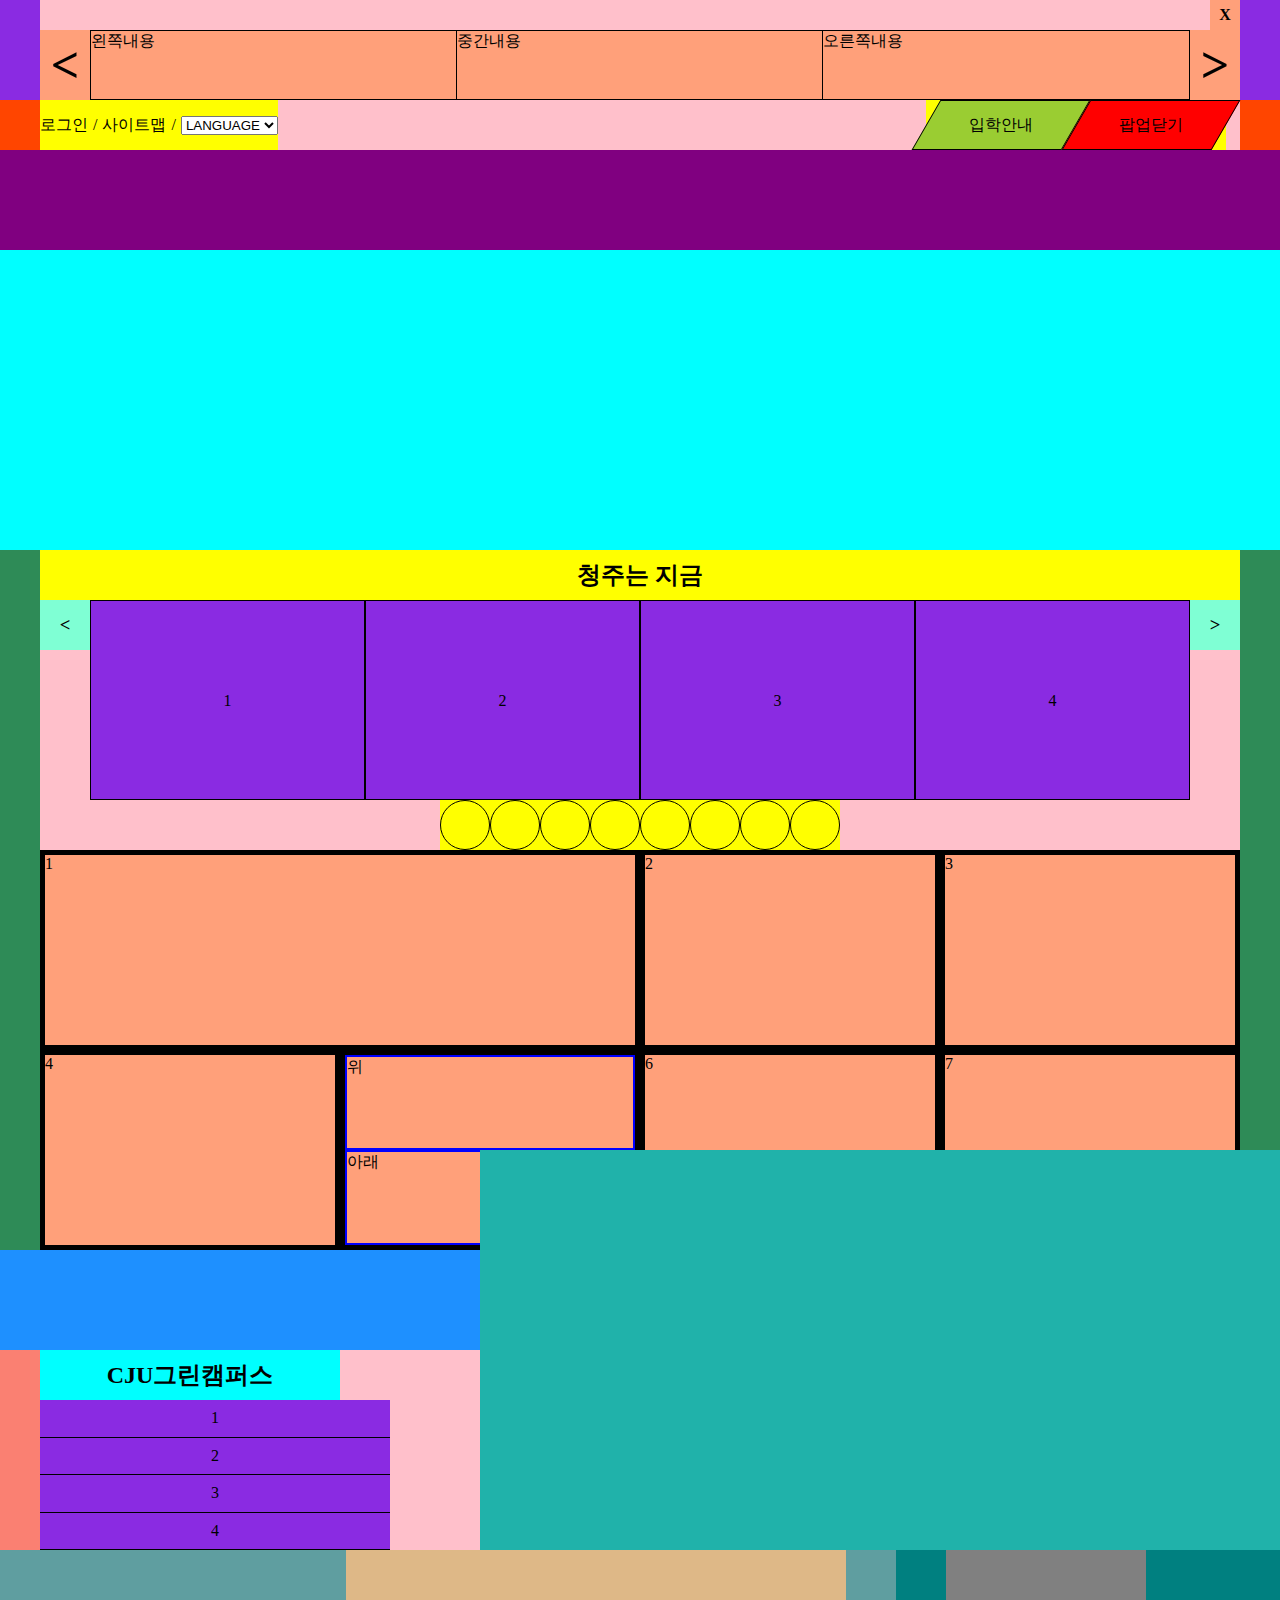
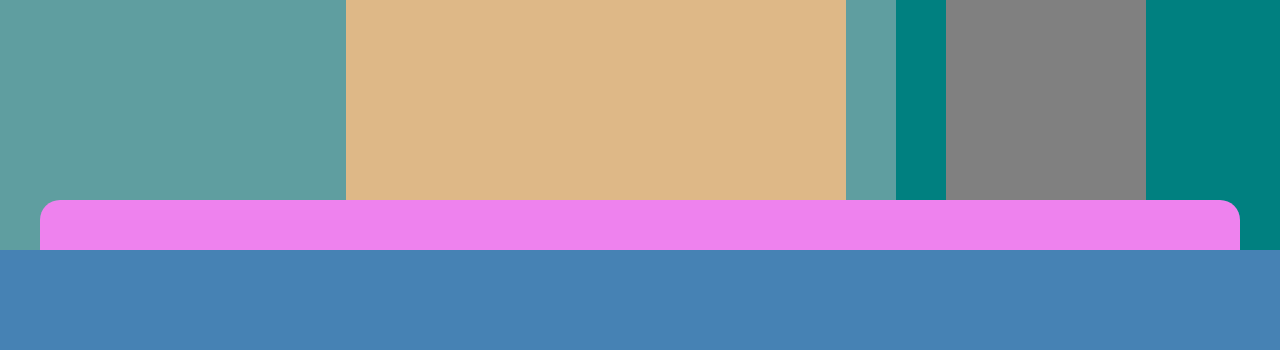
<file: 청주대/index.html>
<!DOCTYPE html>
<html lang="ko">
<head>
    <meta charset="UTF-8">
    <meta http-equiv="X-UA-Compatible" content="IE=edge">
    <meta name="viewport" content="width=device-width, initial-scale=1.0">
    <title>청주대</title>
    <link href="./reset.css" type="text/css" rel="stylesheet">
    <link href="./1200.css" type="text/css" rel="stylesheet">
    <link href="./m.css" type="text/css" rel="stylesheet">
</head>
<body>
    <!-- 팝업영역 -->
    <div id="pop_wrap">
        <div class="width_align">
            <!-- 보였다가 안보였다하는 메뉴버튼 -->
            <input type="checkbox" id="x_box_input">
            <label for="x_box_input" id="x_box_label">X</label>
            <!-- 보였다가 안보였다하는 내용영역 -->
            <div id="x_box_con">
                <!-- 이전버튼 -->
                <h1 class="arrow" id="left">&lt;</h1>
                <!-- 갤러리영역 -->
                <ul id="list_wrap">
                    <li>왼쪽내용</li>
                    <li>중간내용</li>
                    <li>오른쪽내용</li>
                </ul>
                <!-- 다음버튼 -->
                <h1 class="arrow" id="right">&gt;</h1>
            </div>
        </div>
    </div>
    <!-- 본문영역 -->
    <div id="wrap">
        <header>
            <div class="width_align"></div>
        </header>
        <section>
            <nav id="gnb">
                <div class="width_align">
                    <!-- 왼쪽 -->
                    <ul id="left_login">
                        <li>로그인</li>
                        <li>사이트맵</li>
                        <li>
                            <select>
                                <option>LANGUAGE</option>
                                <option>ENGLISH</option>
                                <option>CHINESE</option>
                            </select>
                        </li>
                    </ul>
                    <!-- 오른쪽 -->
                    <ul id="right_login">
                        <li class="skew_wrap">
                            <!-- 기울어진 도형 -->
                            <div class="skew_box" id="skew_box_1"></div>
                            <!-- 내부텍스트영역 -->
                            <div class="skew_text">
                                <a href="#">입학안내</a>
                            </div>
                        </li>
                        <li class="skew_wrap">
                            <!-- 기울어진 도형 -->
                            <div class="skew_box" id="skew_box_2"></div>
                            <!-- 내부텍스트영역 -->
                            <div class="skew_text">
                                <a href="#">팝업닫기</a>
                            </div>
                        </li>
                    </ul>
                </div>
            </nav>
            <article id="banner_wrap"></article>
            <article id="con_wrap_1">
                <div class="width_align">
                    <h2 id="con_1_title">청주는 지금</h2>
                    <!-- 이전버튼 -->
                    <h3 class="con_1_arrow">&lt;</h3>
                    <!-- 갤러리영역 -->
                    <div id="mask_wrap">
                        <ul id="img_wrap">
                            <li>1</li>
                            <li>2</li>
                            <li>3</li>
                            <li>4</li>
                            <li>5</li>
                            <li>6</li>
                            <li>7</li>
                            <li>8</li>
                        </ul>
                    </div>
                    <!-- 다음버튼 -->
                    <h3 class="con_1_arrow">&gt;</h3>
                    <!-- 갤러리 페이지네이션 -->
                    <ul id="but_wrap">
                        <li></li>
                        <li></li>
                        <li></li>
                        <li></li>
                        <li></li>
                        <li></li>
                        <li></li>
                        <li></li>
                    </ul>
                    <!-- 컨텐츠영역 -->
                    <ul id="bottom_con">
                        <li>1</li>
                        <li>2</li>
                        <li>3</li>
                        <li>4</li>
                        <li>
                            <div>위</div>
                            <div>아래</div>
                        </li>
                        <li>6</li>
                        <li>7</li>
                    </ul>
                </div>
            </article>
            <article id="con_wrap_2">
                <div class="width_align"></div>
            </article>
            <article id="con_wrap_3">
                <div class="width_align">
                    <h2>CJU그린캠퍼스</h2>
                    <ul id="con_3_list">
                        <li>1</li>
                        <li>2</li>
                        <li>3</li>
                        <li>4</li>
                    </ul>
                </div>
                <div id="con_3_right_box"></div>
            </article>
            <article id="con_wrap_4">
                <!-- 왼쪽 -->
                <div id="con_4_left_box">
                    <div id="con_4_in_left"></div>
                </div>
                <!-- 아래쪽 -->
                <div id="con_4_bottom_box"></div>
                <!-- 오른쪽 -->
                <div id="con_4_right_box">
                    <div id="con_4_in_right"></div>
                </div>
            </article>
        </section>
        <footer></footer>
    </div>
</body>
</html>
</file>
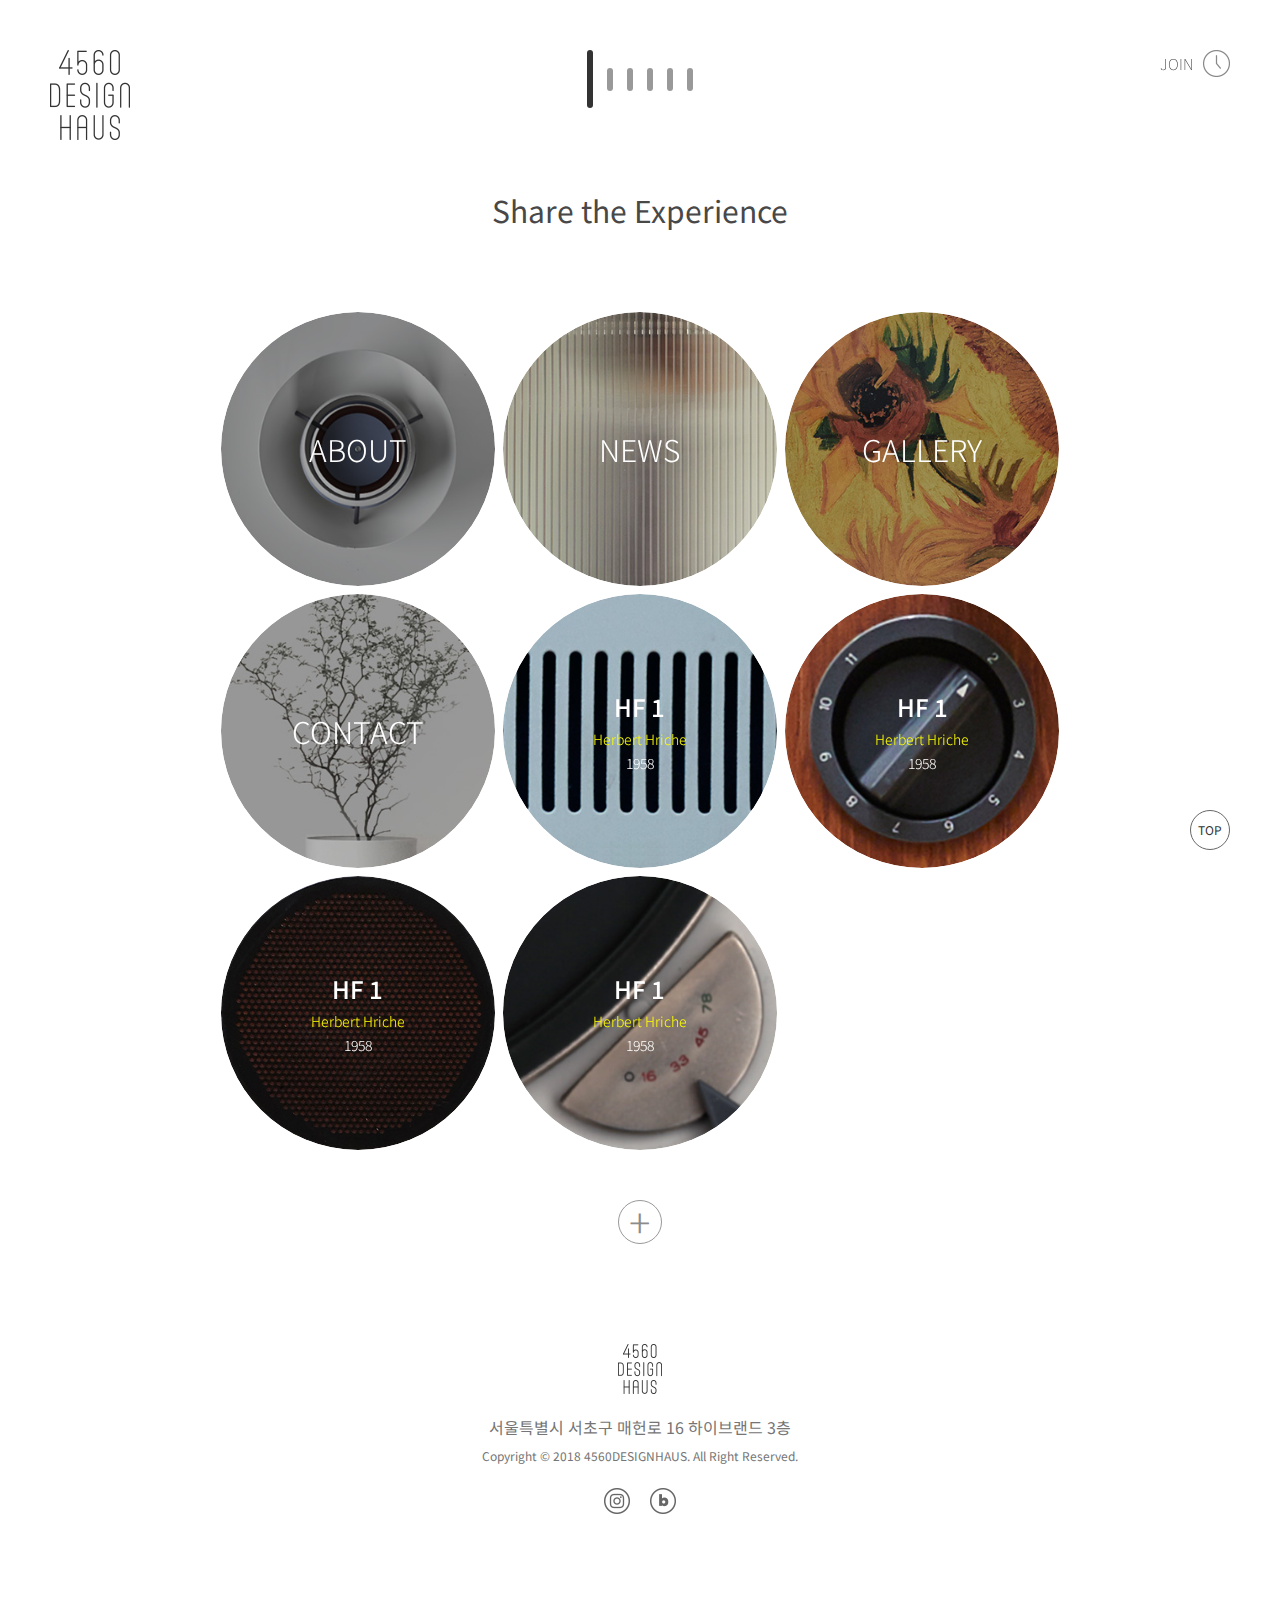
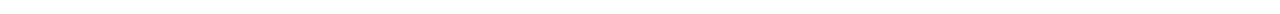
<file: 디자인하우스/디자인하우스/index.html>
<!DOCTYPE html>
<html lang="en">
<head>
    <meta charset="UTF-8">
    <meta http-equiv="X-UA-Compatible" content="IE=edge">
    <meta name="viewport" content="width=device-width, initial-scale=1.0">
    <title>4560designhaus</title>
    <!-- 웹폰트연결 -->
    <link rel="preconnect" href="https://fonts.googleapis.com">
    <link rel="preconnect" href="https://fonts.gstatic.com" crossorigin>
    <link href="https://fonts.googleapis.com/css2?family=Noto+Sans+KR:wght@100;300;400;500;700;900&display=swap" rel="stylesheet">
    <!-- pc~mobile까지의 외부css파일연결 -->
    <link href="./css/pc.css" type="text/css" rel="stylesheet">
    <link href="./css/laptop.css" type="text/css" rel="stylesheet">
    <link href="./css/laptop-size.css" type="text/css" rel="stylesheet">
    <link href="./css/tab.css" type="text/css" rel="stylesheet">
    <link href="./css/m.css" type="text/css" rel="stylesheet">
    <style>
        /* 초기화 */
        *{
            margin:0;
            padding:0;
        }
        ul,ol,li{
            list-style: none;
        }
        a{
            text-decoration: none;
            color:#333;
        }
        img{
            border: 0;
        }
        /* 공통영역 */
        html,body{
            font-family: 'Noto Sans KR', sans-serif;
        }
    </style>
</head>
<body>
    <!-- 고정영역 -->
    <h1 id="logo">
        <a href="#">
            <img src="./img/logo.png" alt="디자인하우스4560로고">
        </a>
    </h1>
    <h2 id="join_box">
        <a href="#">
            <span>JOIN</span><img src="./img/btn_top_reser.png" alt="이용안내 바로가기">
        </a>
    </h2>
    <!-- wrap영역 -->
    <div id="wrap">
        <!-- 메인메뉴영역 -->
        <ul id="gnb">
            <li></li>
            <li></li>
            <li></li>
            <li></li>
            <li></li>
            <li></li>
        </ul>
        <!-- 타이틀영역 -->
        <h3 id="main_title">
            Share the Experience
        </h3>
        <!-- 컨텐츠영역 -->
        <section id="con_wrap">
            <!-- 한 면만 있고 마우스 올리면
            180도 회전하는 원 4개 -->
            <div class="out_box">
                <div class="rotateBox">
                    <a href="#">
                        <img src="./img/thumb_about.jpg" alt="about">
                        <span>ABOUT</span>
                    </a>
                </div>
            </div>
            <div class="out_box">
                <div class="rotateBox">
                    <a href="#">
                        <img src="./img/thumb_news.jpg" alt="news">
                        <span>NEWS</span>
                    </a>
                </div>
            </div>
            <div class="out_box">
                <div class="rotateBox">
                    <a href="#">
                        <img src="./img/thumb_gallery.jpg" alt="gallery">
                        <span>GALLERY</span>
                    </a>
                </div>
            </div>
            <div class="out_box">
                <div class="rotateBox">
                    <a href="#">
                        <img src="./img/thumb_contact.jpg" alt="contact">
                        <span>CONTACT</span>
                    </a>
                </div>
            </div>
            <!-- 앞면과 뒷면이 있고 마우스 올리면
            180도 회전하는 원 4개 -->
            <div class="out_box f_b-box">
                <div class="b_box">
                    <a href="#">
                        <img src="./img/img01.jpg" alt="리스트">
                    </a>
                </div>
                <div class="f_box">
                    <a href="#">
                        <img src="./img/img01.jpg" alt="리스트">
                        <span>
                            <span class="title">HF 1</span>
                            <span class="artist">Herbert Hriche</span>
                            <span class="date">1958</span>
                        </span>
                    </a>
                </div>
            </div>
            <div class="out_box f_b-box">
                <div class="b_box">
                    <a href="#">
                        <img src="./img/img02.jpg" alt="리스트">
                    </a>
                </div>
                <div class="f_box">
                    <a href="#">
                        <img src="./img/img02.jpg" alt="리스트">
                        <span>
                            <span class="title">HF 1</span>
                            <span class="artist">Herbert Hriche</span>
                            <span class="date">1958</span>
                        </span>
                    </a>
                </div>
            </div>
            <div class="out_box f_b-box">
                <div class="b_box">
                    <a href="#">
                        <img src="./img/img03.jpg" alt="리스트">
                    </a>
                </div>
                <div class="f_box">
                    <a href="#">
                        <img src="./img/img03.jpg" alt="리스트">
                        <span>
                            <span class="title">HF 1</span>
                            <span class="artist">Herbert Hriche</span>
                            <span class="date">1958</span>
                        </span>
                    </a>
                </div>
            </div>
            <div class="out_box f_b-box">
                <div class="b_box">
                    <a href="#">
                        <img src="./img/img04.jpg" alt="리스트">
                    </a>
                </div>
                <div class="f_box">
                    <a href="#">
                        <img src="./img/img04.jpg" alt="리스트">
                        <span>
                            <span class="title">HF 1</span>
                            <span class="artist">Herbert Hriche</span>
                            <span class="date">1958</span>
                        </span>
                    </a>
                </div>
            </div>
            <!-- 더보기버튼 -->
            <button type="button" id="more">+</button>
        </section>
        <!-- 푸터영역 -->
        <footer>
            <!-- 하단로고영역 -->
            <h4 id="bottom_logo">
                <a href="#">
                    <img src="./img/f_logo.png" alt="하단 로고">
                </a>
            </h4>
            <!-- 회사주소와 저작권영역 -->
            <div id="copy_box">
                서울특별시 서초구 매헌로 16 하이브랜드 3층<br><small>Copyright &copy; 2018 4560DESIGNHAUS. All Right Reserved.</small>
            </div>
            <!-- sns영역 -->
            <ul id="sns_box">
                <li id="sns_l">
                    <a href="#">
                        <img src="./img/btn_sns_instargram.png" alt="인스타그램 바로가기">
                    </a>
                </li>
                <li id="sns_r">
                    <a href="#">
                        <img src="./img/btn_sns_naver.png" alt="네이버 블로그 바로가기">
                    </a>
                </li>
            </ul>
        </footer>
    </div>
    <!-- 고정영역 -->
    <a href="#" id="top_but">TOP</a>
</body>
</html>
</file>
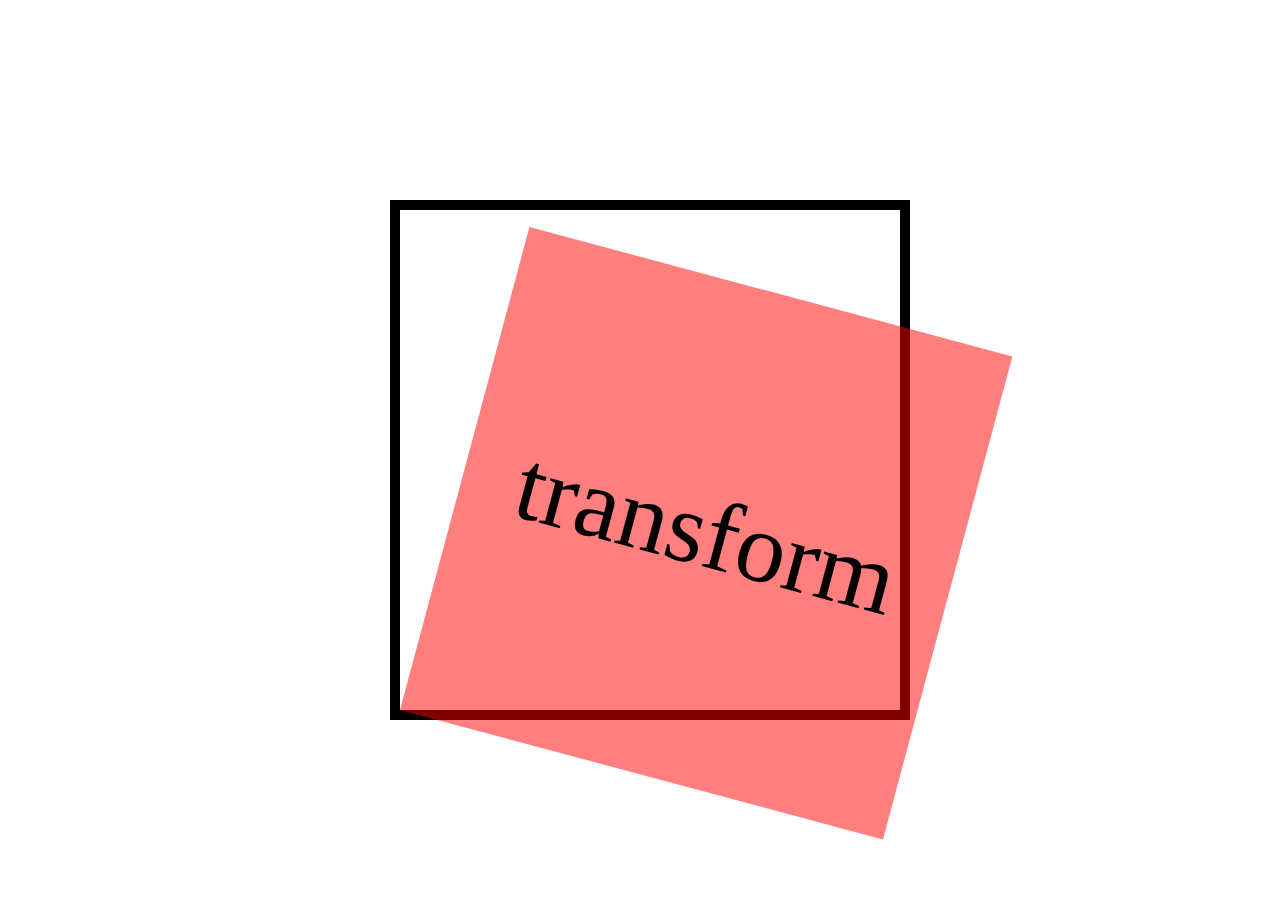
<file: transform.html>
<!DOCTYPE html>
<html lang="en">
<head>
    <meta charset="UTF-8">
    <meta http-equiv="X-UA-Compatible" content="IE=edge">
    <meta name="viewport" content="width=device-width, initial-scale=1.0">
    <title>Document</title>
    <style>
        /* transform 속성
        → 변형속성, 포토샵의 기능과 비슷함
        → 왼쪽상단을 중심으로 변형이 이루어짐   
        1) transform:tran :translate() : 위치값 이동, x/y/z축 사용가능
        2) transform:rotate() : 회전, x/y/z축 사용가능 
        3) transform:scale() : 크기값 변경(중심점을 기준), x/y/z축 사용가능
        4) transform:skew() : 기울기값 변경, x/y축 사용가능 */

        div {
            width: 500px;
            height: 500px;
        }

        #out_box {
            border: 10px solid black;
            /* 부모영역에서 가로세로 정중앙 위치 설정 */
            position: absolute;
            top:calc(50% - 250px);
            left:calc(50% - 250px);
            /* top: 50%;
            left: 50%;
            margin-top: -250px;
            margin-left: -250px; */
            /* perspective: 700px; */
            /* perspective: 원근감 수치값 
            -> 화면에 얼마나 많은 3차원 픽셀을 놓을 것인지 정의하는 속성
            -> 일반적으로 400~2000px 사이의 숫자 입력
            -> 숫자가 클 수록 밀집도가 증가한다*/
        }

        #in_box {
            background-color: rgba(255,0,0,0.5);
            font-size: 100px;
            text-align: center;
            line-height: 500px;
            /* transform 위치이동 */
            /* transform: translate(500px, 500px); */
            /* -> 2d 평면상의 x,y축으로 위치조절 */
            /* transform: translateX(500px);
            transform: translateY(500px);
            transform: translateZ(-50px);
            transform: translateX(500px) translateY(500px); */
            /* transform: rotate(45deg); */
            /* transform: rotateZ(45deg); */
            /* -> 각도 deg단위로 표시 
               -> 2D 평면상의 회전*/
            /* transform: rotateX(45deg); */
            /* transform: rotateY(45deg); */
            /* -> 입체적인 효과 확인을 위해 perspective(원근감)을 추가 적용해야 함 */
            /* transform:scale(1.2,1.2); */
            /* - 중심에서 크기 조절
            - 배수값 설정 0.51(50%축소), 1(100%크기), 1.2(1.2배 확대), 2.0(2배 확대) 
            -> transform:scale(x축, y축) */
            /* transform:scaleX(1.5); */
            /* transform:scaleY(1.2); */
            /* transform: perspective(700px) scaleZ(0.5) rotateX(45deg); */
            /*
            1) perspective 속성을 부모에게 지정 
            → 부모의 소실점을 기준으로 자식들의 원근감 적용
            2) perspective 속성을 객체 자신에게 지정 
            → 각 객체들에게 원근감이 따로 지정 (각자의 소실점을 가짐) */
            /* transform: skew(15deg, 15deg); */
            /* transform: skewX(15deg); */
            /* transform: skewY(15deg); */
            /* 
            -> X축과 Y축을 보고 알 수 있는 것 → 왼쪽 상단과 오른쪽하단을 잡고 맞추어 기울인다
            -> transform-origin으로 변형되는 기준점을 바꿀 수 있다.
            > transform-origin: x축, y축
            X축 → left, right, center
            Y축 → top, bottom, center */
            transform-origin: left bottom;
            transform: rotate(15deg);
            
        }
    </style>
</head>
<body>
    <div id="out_box">
        <div id="in_box">transform</div>
    </div>
</body>
</html>
</file>
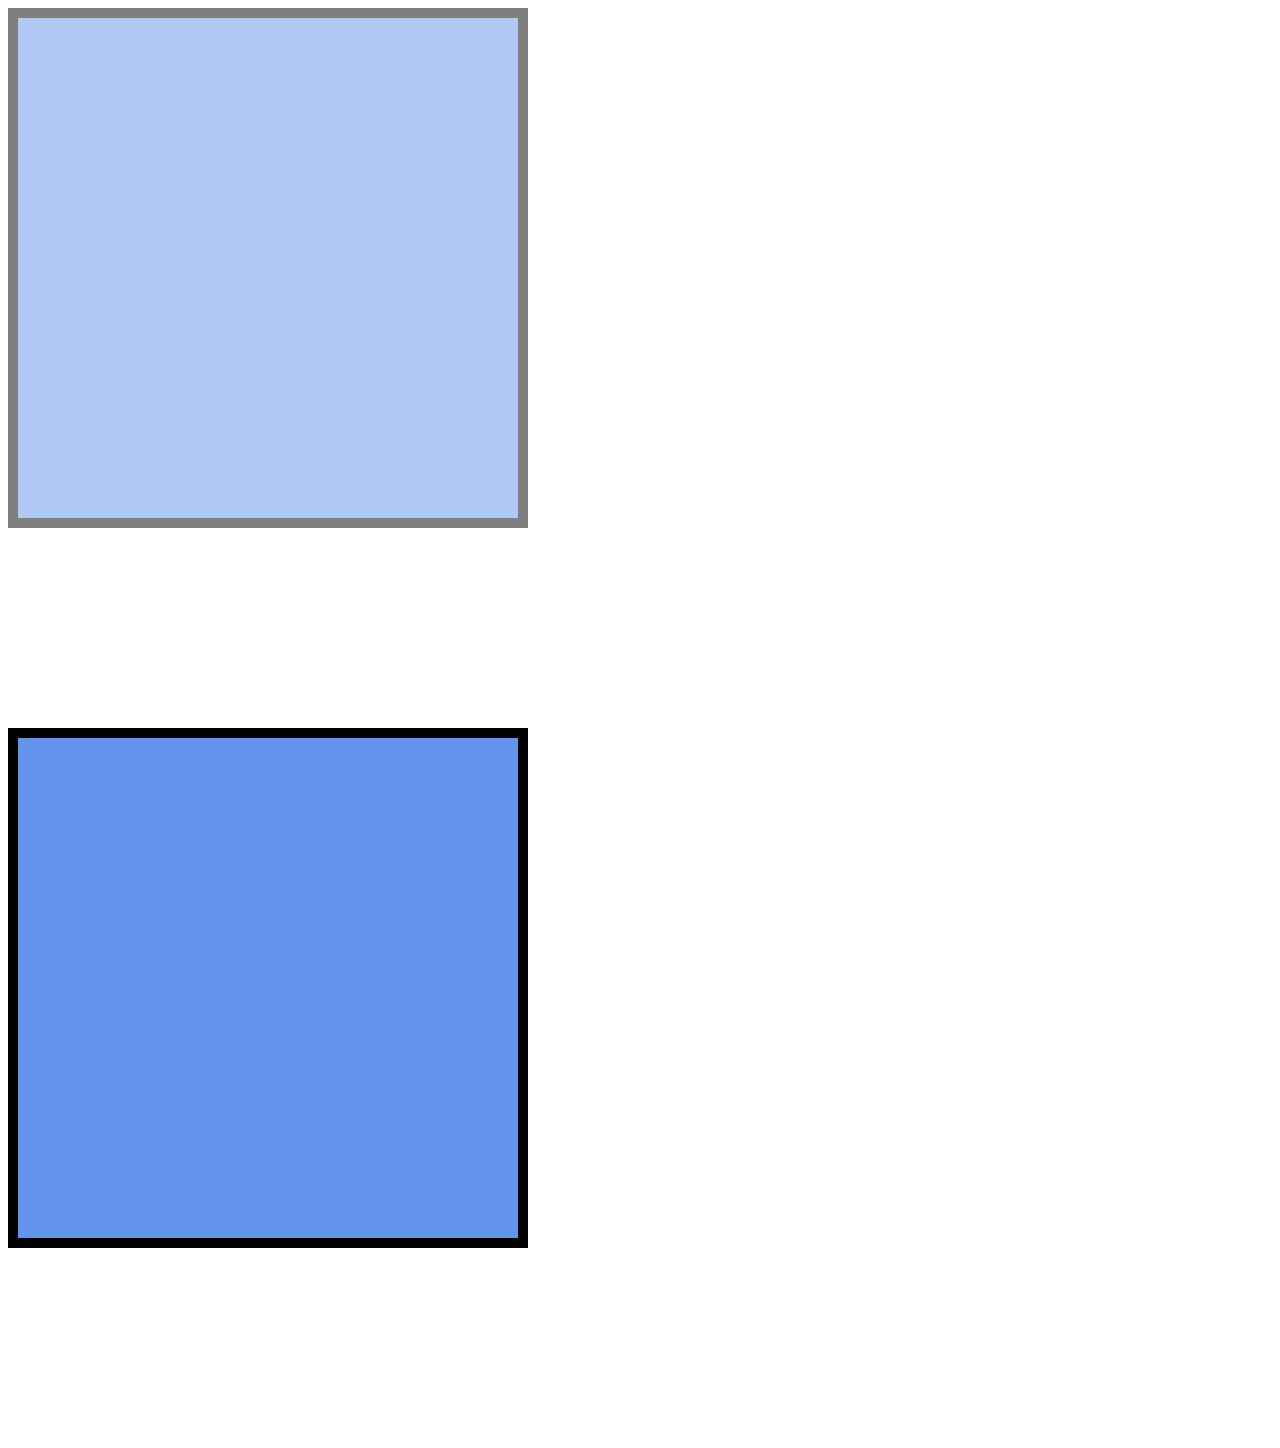
<file: transition.html>
<!DOCTYPE html>
<html lang="en">
<head>
    <meta charset="UTF-8">
    <meta http-equiv="X-UA-Compatible" content="IE=edge">
    <meta name="viewport" content="width=device-width, initial-scale=1.0">
    <title>Document</title>
    <style>
        /* transition 속성
        -> 이벤트 적용시 일정시간값 지정
        -> 중간값이 보이므로 부드럽게 변환 적용됨
        -> 변환이 되는 속성
        1) 위치속성 → top, bottom, left, right
        2) 크기속성 → width, height
        3) 박스속성 → margin, padding, border 
        4) 색상속성 → color, background-color
        5) 투명도 → opacity
        6) 변형속성 → transform*/
        
        div {
            width: 500px;
            height: 500px;
            border: 10px solid black;
            margin-bottom: 200px;
            background-color: cornflowerblue;
        }

        /* 객체자체에 transition-duration 지정했을 경우 
        -> 마우스가 영역에 들어갔을 때 (mouseenter)
        -> 마우스가 영역에서 벗어났을 때 (mouseleave) */
        #box_1{
            position: relative;
            top: 0;
            left: 0;
            opacity: 0.5;
            transition-duration: 5s;
            /* -> 변환시간 속성, 몇 초동안 재생할지 지정
            -> 초단위(s) 
            */
        }
        #box_1:hover{
            background-color: pink;
            width: 300px;
            height: 300px;
            top: 100px;
            left: 100px;
            border: 50px dotted yellow;
            opacity: 1;
        }

        /* 이벤트(반응선택자 : hover)에 transition-duration 지정했을 경우 
        → 마우스가 영역에 들어갈 때(mouseenter) 시에만 변환 시간이 적용*/
        #box_2:hover {
            background-color: slateblue;
            transition-duration: 5s;
        }
        
    </style>
</head>
<body>
    <div id="box_1"></div>
    <div id="box_2"></div>
</body>
</html>
</file>
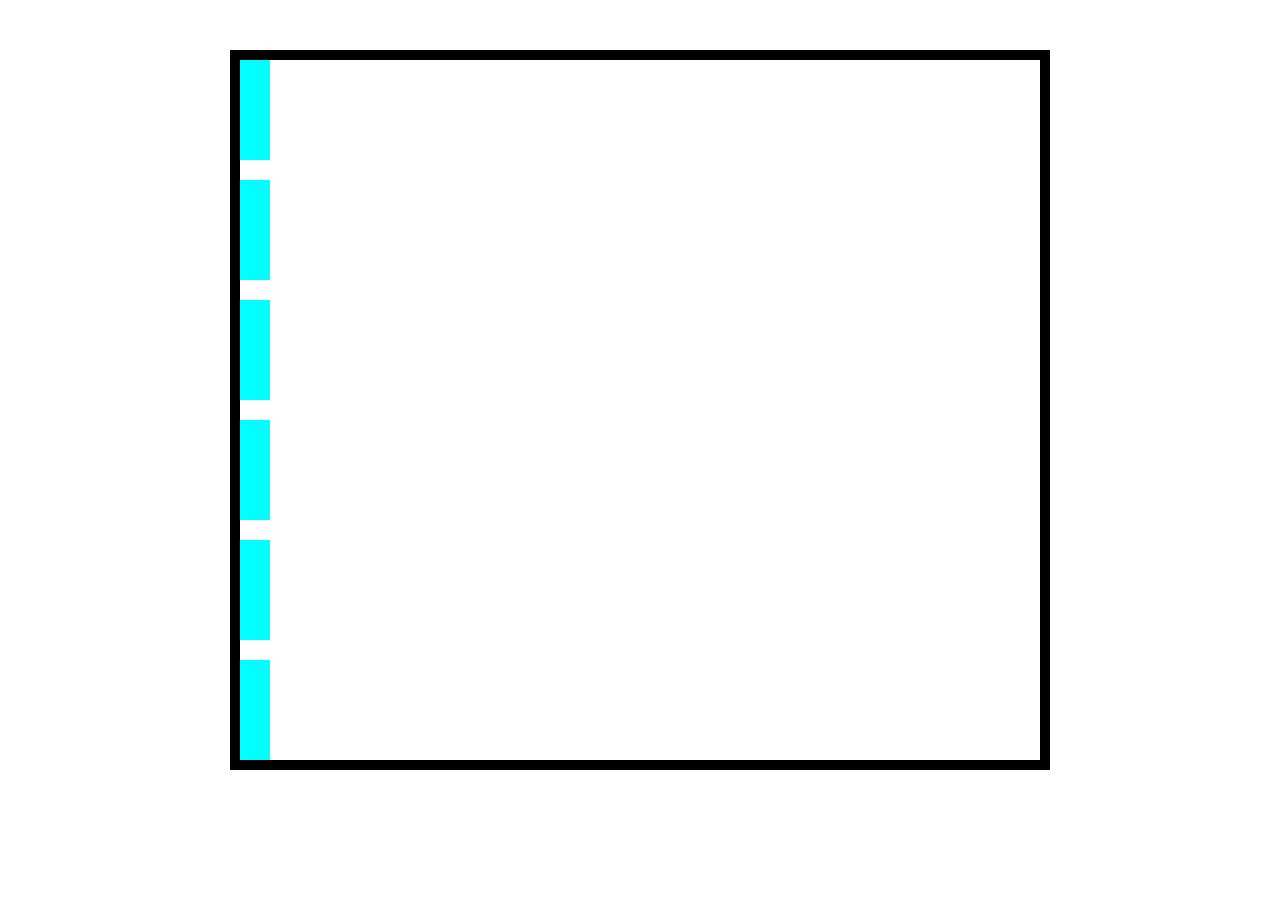
<file: transition_추가.html>
<!DOCTYPE html>
<html lang="en">
<head>
    <meta charset="UTF-8">
    <meta http-equiv="X-UA-Compatible" content="IE=edge">
    <meta name="viewport" content="width=device-width, initial-scale=1.0">
    <title>Document</title>
    <style>
        *{
            margin: 0;
            padding: 0;
        }
        #out_box {
            width: 800px;
            height: 700px;
            border: 10px solid black;
            margin: 50px auto;
        }
        .in_box { 
            width: 30px;
            height: 100px;
            background-color: aqua;
            margin-bottom: 20px;
            transition-property: width, background-color;
            /* -> 변환하고 싶은 속성값만 지정 가능 */
            transition-duration: 1s, 5s;
            /* -> 변환하고자하는 값에 각각 시간 지정 가능 
               -> ,를 사용하여 연결*/
        }

        /* 만약에 커서를 누르게 된다면 700px 변경하고 색을 노란색으로 변경 */
        #out_box:hover > .in_box {
            width: 700px;
            background-color: yellow;
        }
        #out_box:hover > .in_box:nth-child(1) {
            transition-delay: 0;
            /* -> 변환 지연시간 지정. 여기서는 바로 시작하게 0*/
            transition-timing-function: linear;
            /* -> 가속도 형태 지정(바운스) 
            1) linerar : 처음부터 끝까지 같은 속도로 트렌지션 진행 
            2) ease(기본값) : 처음에는 천천히 시작 -> 점점 빨라짐 -> 마지막에는 천천히 
            3) ease-in : 속도의 시작을 느리게
            4) ease-in-out : 느리게 시작, 느리게 끝
            5) ease-out : 속도를 느리게 끝냄*/
        }
        #out_box:hover > .in_box:nth-child(2) {
            transition-delay: 1s;
            transition-timing-function : ease;
        }
        #out_box:hover > .in_box:nth-child(3) {
            transition-delay: 2s;
            transition-timing-function : ease-in;
        }
        #out_box:hover > .in_box:nth-child(4) {
            transition-delay: 3s;
            transition-timing-function : ease-in-out;
        }
        #out_box:hover > .in_box:nth-child(5) {
            transition-delay: 4s;
            transition-timing-function : ease-out;
        }
        #out_box:hover > .in_box:nth-child(6) {
            transition-delay: 5s;
        }
    </style>
</head>
<body>
    <div id="out_box">
        <div class="in_box"></div>
        <div class="in_box"></div>
        <div class="in_box"></div>
        <div class="in_box"></div>
        <div class="in_box"></div>
        <div class="in_box"></div>
    </div>
</body>
</html>
</file>
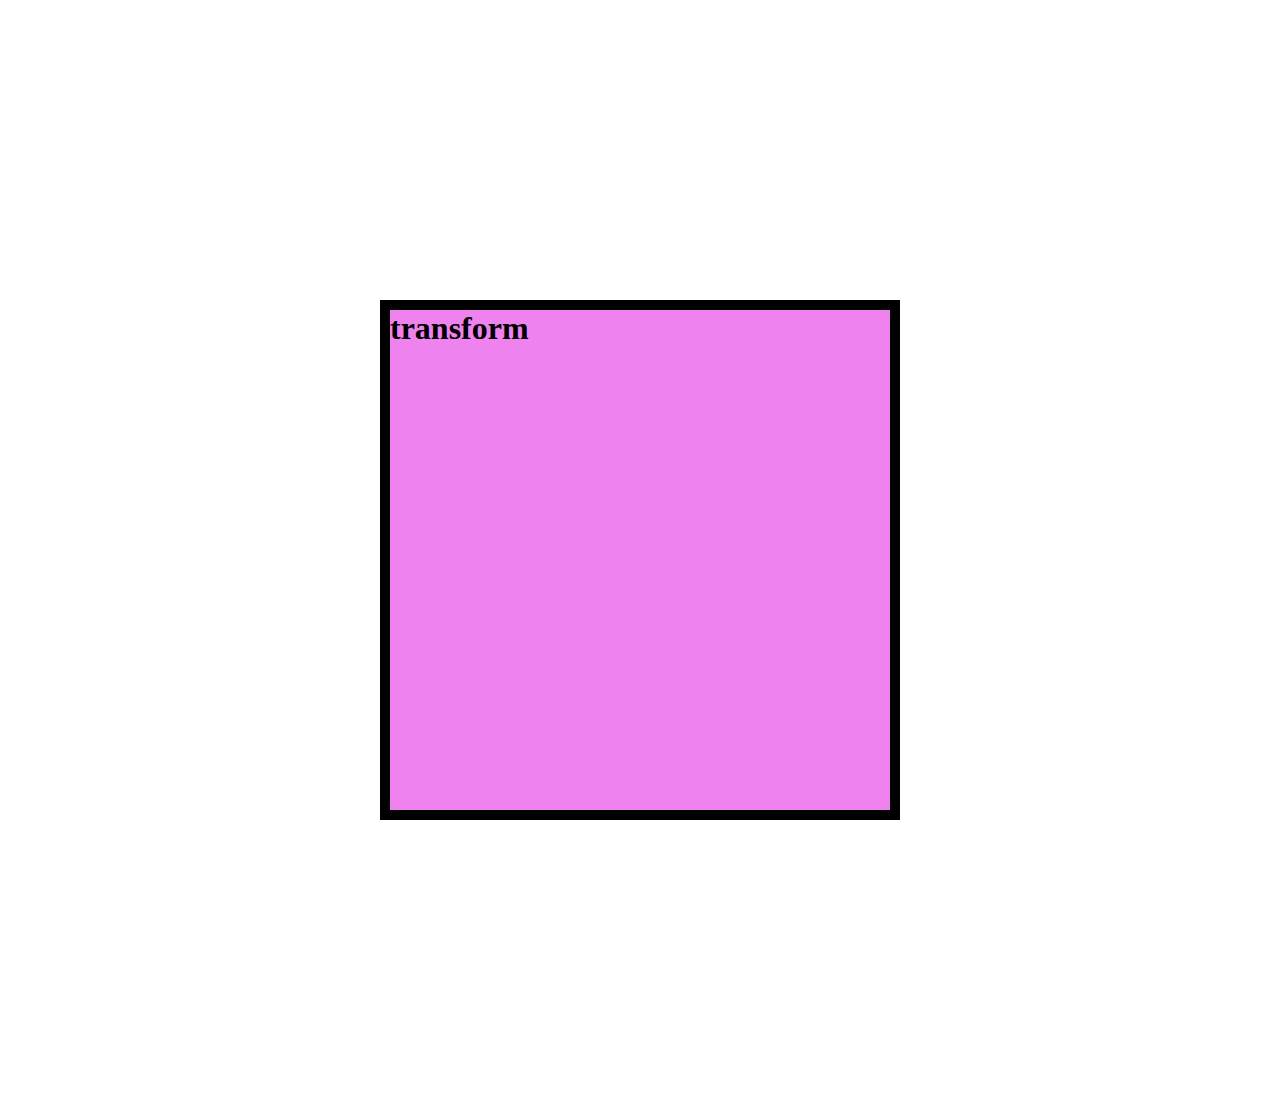
<file: 0914/transform_animation.html>
<!DOCTYPE html>
<html lang="en">
<head>
    <meta charset="UTF-8">
    <meta http-equiv="X-UA-Compatible" content="IE=edge">
    <meta name="viewport" content="width=device-width, initial-scale=1.0">
    <title>Document</title>
    <style>

        *{
            margin: 0;
            padding: 0;
        }
        div{
            width: 500px;
            height: 500px;
        }
        #out_box {
            border:10px solid black;
            margin: 300px auto;
            overflow: hidden;
        
        }
        #in_box {
            background-color: violet;
            transform: translateX(0);
            /* transition-duration: 2s; */
            /* -> 마우스엔터(mouseeenter) + 마우스리브(mouseleave) 두 경우 모두 변환시간 적용 */
            animation-name: move; 
            animation-duration: 2s;
            animation-iteration-count: infinite;
            animation-direction: alternate;
        }
        /* 1. 반응선택자(이벤트) 적용시 움직임 지정  */
        /* #out_box:hover > #in_box {
            transform: translateX(500px);
            transition-duration: 2s;
             -> 마우스 엔터(mouseenter) 시에만 변환시간 적용
        } */
        /* 2. 객체가 이벤트 없이 그냥 움직임 지정 -> animation */
        @keyframes move {
            from {
                transform: translateX(0);
            }
            to {
                transform: translateX(500px);
            }
        }
    </style>
</head>
<body>
    <div id="out_box">
        <div id="in_box">
            <h1>transform</h1>
        </div>
    </div>
</body>
</html>
</file>
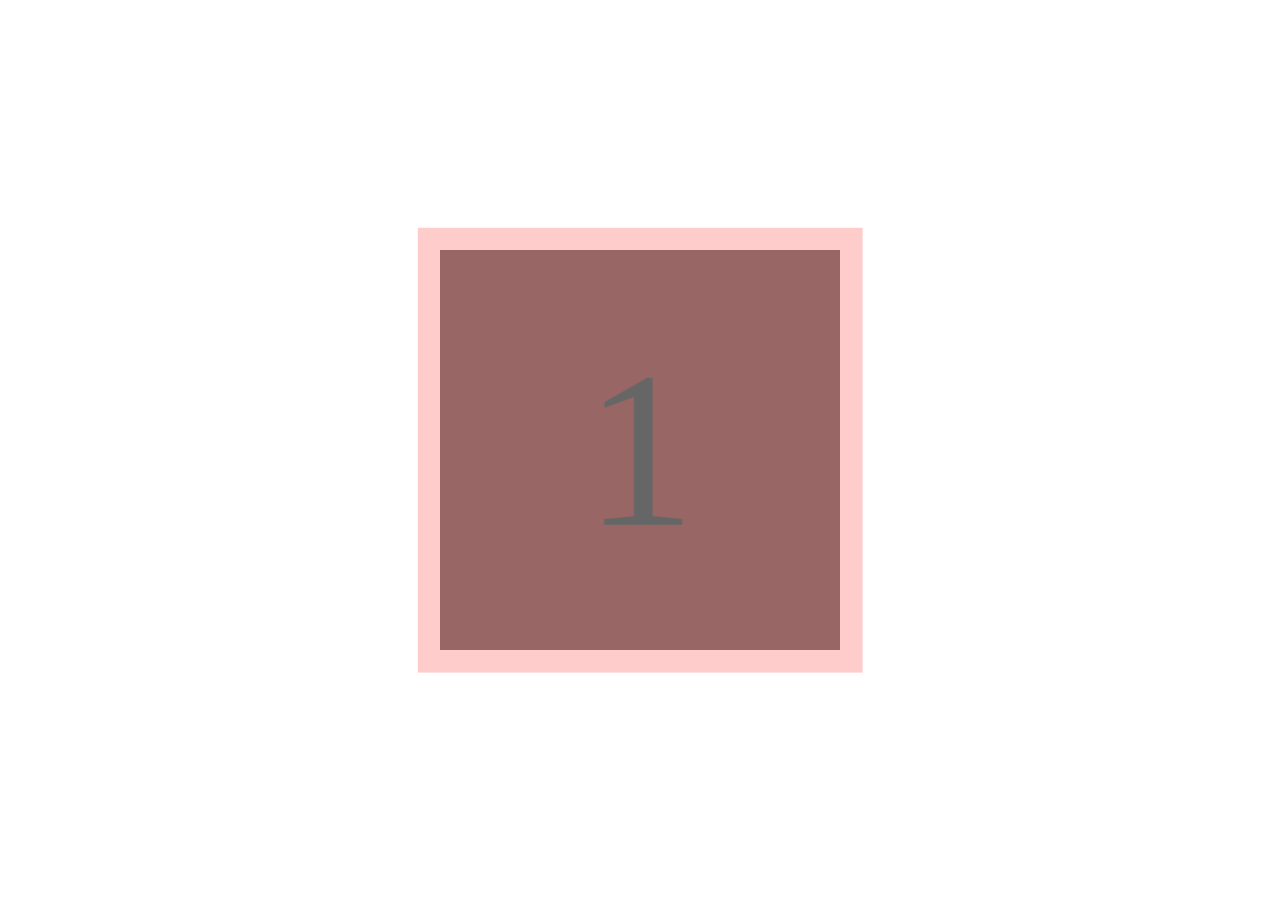
<file: 0914/정육면체.html>
<!DOCTYPE html>
<html lang="en">
<head>
    <meta charset="UTF-8">
    <meta http-equiv="X-UA-Compatible" content="IE=edge">
    <meta name="viewport" content="width=device-width, initial-scale=1.0">
    <title>Document</title>
    <style>
        *{
            margin: 0;
            padding: 0;
        }
        div {
            width: 400px;
            height: 400px;
        }
        #out_box {
            background-color: gray;
            position: absolute;
            top: calc(50% - 200px);
            left: calc(50% - 200px);
            perspective: 2000px;
            transform-style: preserve-3d;
            /* -> 평면이 아닌 3D형태의 정육면체 구현을 위해 자손요소에게 3D 속성 유지
            1) preserve-3d : 자손의 3D 속성을 유지 
            2) flat : 자손의 3D 속성을 무시 */
            animation: box_ro 5s alternate infinite linear;

        }
        .in_box{
            position: absolute;
            top: 0;
            left: 0;
            font-size: 200px;
            text-align: center;
            line-height: 400px;
            opacity: 0.2;
            backface-visibility: hidden;
            /* -> 3차원 공간에서 투명도 있을 때 후면을 보이게 할 거냐, 보이지 않게 할 것인가.
            1) hidden 후면을 보이지 않게
            2) visible : 후면을 보이게 */
        }
        /* 1,2,3,4 Y축 회전, 5,6 X축 회전 -> 부모를 기준으로 회전 */
        .in_box:nth-child(1) {
            background-color: #ff0000;
            transform: rotateY(0) translate3d(0,0,200px);
        }
        .in_box:nth-child(2) {
            background-color: #ffff00;
            transform: rotateY(90deg) translate3d(0,0,200px);

        }
        .in_box:nth-child(3) {
            background-color: #ff00ff;
            transform: rotateY(180deg) translate3d(0,0,200px);

        }
        .in_box:nth-child(4) {
            background-color: #00ff00;
            transform: rotateY(270deg) translate3d(0,0,200px);
        }
        .in_box:nth-child(5) {
            background-color: #00ffff;
            transform: rotateX(90deg) translate3d(0,0,200px);
        }
        .in_box:nth-child(6) {
            background-color: #0000ff;
            transform: rotateX(270deg) translate3d(0,0,200px);
        }

        @keyframes box_ro{
            from {
                transform: rotateX(0deg) rotateY(0deg);
            } to {
                transform: rotateX(360deg) rotateY(360deg);
            }
        }
    </style>
</head>
<body>
    <div id="out_box">
        <div class="in_box">1</div>
        <div class="in_box">2</div>
        <div class="in_box">3</div>
        <div class="in_box">4</div>
        <div class="in_box">5</div>
        <div class="in_box">6</div>
    </div>
</body>
</html>
</file>
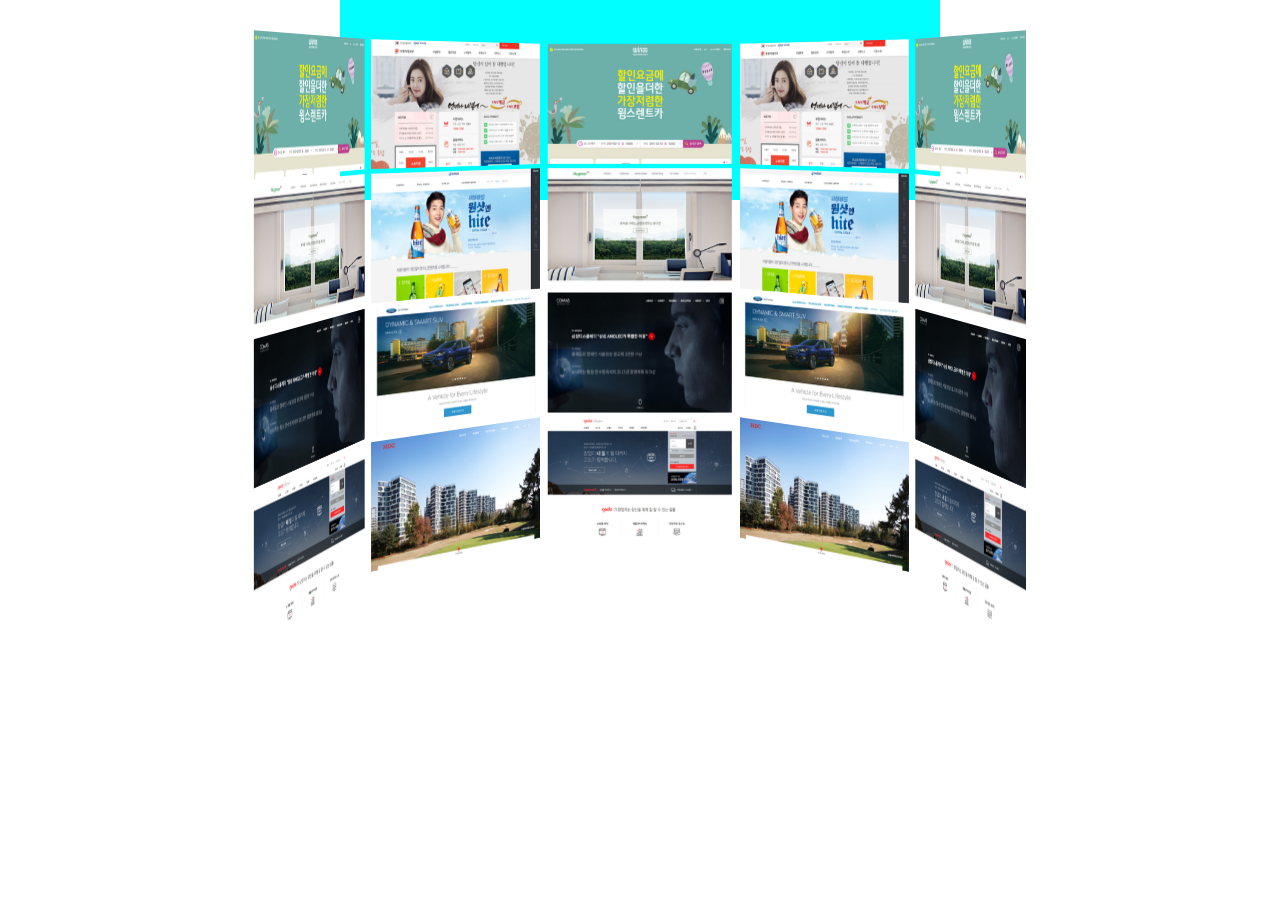
<file: 0914/회전갤러리.html>
<!DOCTYPE html>
<html lang="en">
<head>
    <meta charset="UTF-8">
    <meta http-equiv="X-UA-Compatible" content="IE=edge">
    <meta name="viewport" content="width=device-width, initial-scale=1.0">
    <title>Document</title>
    <style>
        /* 초기화 */
        /* 1. 여백제거 */
        * {
            margin: 0;
            padding: 0;
        }
        /* 2. 리스트스타일 */
        ul, ol, li {
            list-style: none;
        }
        /* 3. 하이퍼링크 태그 밑줄 제거 */
        a {
            text-decoration: none;
        }
        /* 4. 이미지 테두리 */
        img {
            border: 0;
        }

        /* 1.html, body 높이값 강제 100%인식 */
        html,body {
            height: 100%;
            /* -> 화면의 높이에 자식객체를 꽉채워주려고 하면
            html, body에 높이값 강제로 100% 인식하도록 설정  */
        }
        /* 2. body 스타일 */
        body {
            width: 600px;
            margin: 0 auto;
        }

        /* 3. #canvas스타일 */
        #canvas {
            width: 100%;
            height: 200px;
            position: relative;
            top: 0;
            left: 0;
            background-color: aqua;
            perspective: 1500px;
            /* -> 수치값이 작아질수록 왜곡이 커짐
            -> 수치값이 커질수록 왜곡이 적어짐  */
        }

        /* 4. #rotation 스타일 */
        #rotation {
            position: absolute;
            top: 30px;
            left: 50%;
            transform-style: preserve-3d;
            /* -> 자식의 3차원 속성을 유지 */
            animation:ro 10s infinite alternate linear;
        }

        /* 5. .face스타일  */
        .face {
            position: absolute;
            top: 0;
            left: 0;
            margin-left: -115px; 
            transform-style: preserve-3d; /* 3차원 공간처럼 보이기 위해 */
            backface-visibility: hidden; 
            /* -> 후면이 보이지 않게 설정 */
        }

        /* 6. .cell의 스타일 */
        .cell {
            width: 230px;
            height: 150px;
            margin-bottom: 5px;
        }

        .cell > img {
            width: 100%;
            height: 100%;
        }

        /* 7. 각 .face의 회전값 설정 */
        /* 360deg/10=36이므로 36도의 배수값으로 증가하면서 회전 
        각각 .face를 -370px만큼 외곽으로 밀기*/
        .face:nth-child(1) {
            transform: rotateY(0) translateZ(-370px);
        }
        .face:nth-child(2) {
            transform: rotateY(36deg) translateZ(-370px);
        }
        .face:nth-child(3) {
            transform: rotateY(72deg) translateZ(-370px);
        }
        .face:nth-child(4) {
            transform: rotateY(108deg) translateZ(-370px);
        }
        .face:nth-child(5) {
            transform: rotateY(144deg) translateZ(-370px);
        }
        .face:nth-child(6) {
            transform: rotateY(180deg) translateZ(-370px);
        }
        .face:nth-child(7) {
            transform: rotateY(216deg) translateZ(-370px);
        }
        .face:nth-child(8) {
            transform: rotateY(252deg) translateZ(-370px);
        }
        .face:nth-child(9) {
            transform: rotateY(288deg) translateZ(-370px);
        }
        .face:nth-child(10) {
            transform: rotateY(324deg) translateZ(-370px);
        }

        /* 8. .cell 마우스 올리면 1.2배로 확대되고, z 축으로 50px 만큼 위치 이동 */
        .cell:hover {
            transform: scale(1.2) translateZ(50px);            
        }

        /* 9.@keyframes 규칙으로 시작~끝값 지정 -> y축으로 0~360도 회전 */
        @keyframes ro {
            from {
                transform: rotateY(0);
            } to {
                transform: rotateY(360deg);
            }
        }
    </style>
</head>
<body>
    <!-- 전체부모객체 -->
    <div id="canvas">
        <!-- 회전시킬객체 -->
        <div id="rotation">
            <!-- 회전부모 #rotation 안에서 가로정렬이 된 10개의 .face 자식
            안에는 4개의 .cell이라는 자식이 있음  
            홀수번째 .face 내부에는 1~4번 이미지 짝수번째 .face 내부에는 5~8 이미지 -->
            <div class="face">
                <div class="cell">
                    <img src="./img/1.png" alt="이미지">
                </div>
                <div class="cell">
                    <img src="./img/2.png" alt="이미지">
                </div>
                <div class="cell">
                    <img src="./img/3.png" alt="이미지">
                </div>
                <div class="cell">
                    <img src="./img/4.png" alt="이미지">
                </div>
            </div>
            <div class="face">
                <div class="cell">
                    <img src="./img/5.png" alt="이미지">
                </div>
                <div class="cell">
                    <img src="./img/6.png" alt="이미지">
                </div>
                <div class="cell">
                    <img src="./img/7.png" alt="이미지">
                </div>
                <div class="cell">
                    <img src="./img/8.png" alt="이미지">
                </div>
            </div>
            <div class="face">
                <div class="cell">
                    <img src="./img/1.png" alt="이미지">
                </div>
                <div class="cell">
                    <img src="./img/2.png" alt="이미지">
                </div>
                <div class="cell">
                    <img src="./img/3.png" alt="이미지">
                </div>
                <div class="cell">
                    <img src="./img/4.png" alt="이미지">
                </div>
            </div>
            <div class="face">
                <div class="cell">
                    <img src="./img/5.png" alt="이미지">
                </div>
                <div class="cell">
                    <img src="./img/6.png" alt="이미지">
                </div>
                <div class="cell">
                    <img src="./img/7.png" alt="이미지">
                </div>
                <div class="cell">
                    <img src="./img/8.png" alt="이미지">
                </div>
            </div>
            <div class="face">
                <div class="cell">
                    <img src="./img/1.png" alt="이미지">
                </div>
                <div class="cell">
                    <img src="./img/2.png" alt="이미지">
                </div>
                <div class="cell">
                    <img src="./img/3.png" alt="이미지">
                </div>
                <div class="cell">
                    <img src="./img/4.png" alt="이미지">
                </div>
            </div>
            <div class="face">
                <div class="cell">
                    <img src="./img/5.png" alt="이미지">
                </div>
                <div class="cell">
                    <img src="./img/6.png" alt="이미지">
                </div>
                <div class="cell">
                    <img src="./img/7.png" alt="이미지">
                </div>
                <div class="cell">
                    <img src="./img/8.png" alt="이미지">
                </div>
            </div>
            <div class="face">
                <div class="cell">
                    <img src="./img/1.png" alt="이미지">
                </div>
                <div class="cell">
                    <img src="./img/2.png" alt="이미지">
                </div>
                <div class="cell">
                    <img src="./img/3.png" alt="이미지">
                </div>
                <div class="cell">
                    <img src="./img/4.png" alt="이미지">
                </div>
            </div>
            <div class="face">
                <div class="cell">
                    <img src="./img/5.png" alt="이미지">
                </div>
                <div class="cell">
                    <img src="./img/6.png" alt="이미지">
                </div>
                <div class="cell">
                    <img src="./img/7.png" alt="이미지">
                </div>
                <div class="cell">
                    <img src="./img/8.png" alt="이미지">
                </div>
            </div>
            <div class="face">
                <div class="cell">
                    <img src="./img/1.png" alt="이미지">
                </div>
                <div class="cell">
                    <img src="./img/2.png" alt="이미지">
                </div>
                <div class="cell">
                    <img src="./img/3.png" alt="이미지">
                </div>
                <div class="cell">
                    <img src="./img/4.png" alt="이미지">
                </div>
            </div>
            <div class="face">
                <div class="cell">
                    <img src="./img/5.png" alt="이미지">
                </div>
                <div class="cell">
                    <img src="./img/6.png" alt="이미지">
                </div>
                <div class="cell">
                    <img src="./img/7.png" alt="이미지">
                </div>
                <div class="cell">
                    <img src="./img/8.png" alt="이미지">
                </div>
            </div>
        </div>
    </div>
</body>
</html>
</file>
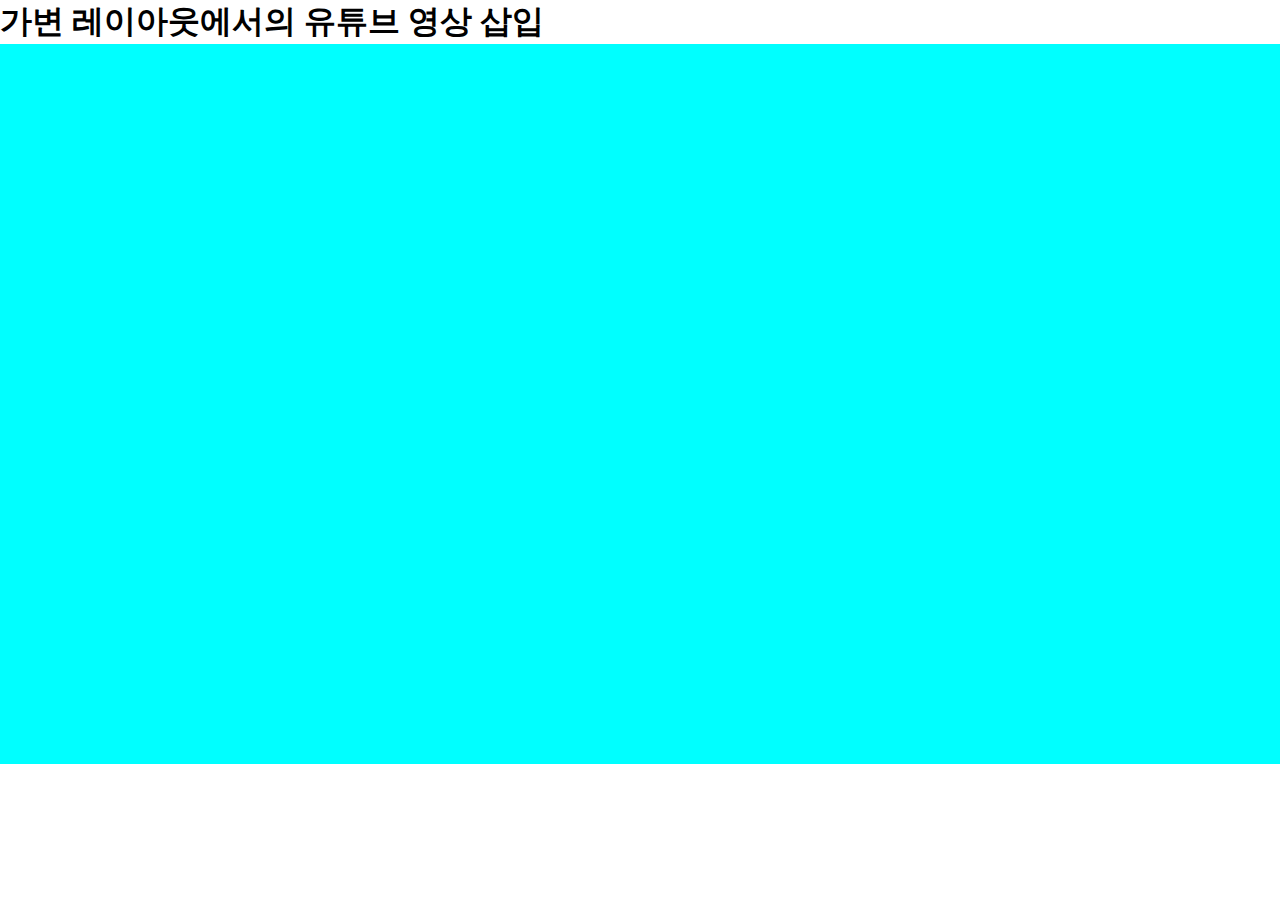
<file: 0923/iframe.html>
<!DOCTYPE html>
<html lang="en">
<head>
    <meta charset="UTF-8">
    <meta http-equiv="X-UA-Compatible" content="IE=edge">
    <meta name="viewport" content="width=device-width, initial-scale=1.0">
    <title>Document</title>
    <style>
        *{
            margin: 0;
            padding: 0;
        }

        /* 가변 레이아웃에서의 유튜브 영상삽입 
        1. 유튜브 비율에 맞는 부모영역 만들기*/

        #container {
            width: 100%;
            /* -> 부모요소인 body에게 100% 맞춤 */
            /* 유튜브 영상 비율 - 16:9 */
            height: 0;
            padding-bottom: 56.25%;
            /* 9/16=0.5625*100=56.25 */
            /* -> width와 padding-bottom 둘 다 부모의 너비 기준으로 설정 */
            overflow: hidden;
            background-color: aqua;
            position: relative;
            top: 0;
            left: 0;
        }

        /* 2. iframe을 부모기준으로 위치 설정 + 부모 영역만틈 가로세로 100% */
        #container > iframe {
            width: 100%;
            height: 100%;
            position: absolute;
            top: 0;
            left: 0;
        }
    </style>
</head>
<body>
    <!-- iframe태그
    -> 외부 문서 삽입 - 주로 유튜브영상 삽입시 사용  
    1) width/height : 가로/세로값 설정
    2) src : 경로
    3) name : iframe 요소의 이름 명시
    4) scrolling : 스크롤바 생성 여부   
        → yes (생성). no(생성안함), auto(자동)
    5) frameborder : 프레임 테두리 경계선 유무
        → 0(무), 1(유), html5에서는 지원X

    → 유튜브의 매개변수 
    src="경로?매개변수"
    1) autoplay : 자동으로 재생할지 여부 (mute=1 : 음소거하여 사용가능)
    2) loop : 동영상을 반복해서 재생여부
    3) controls : 컨트롤바를 숨길지에 대한 여부
-->
    <h1> 가변 레이아웃에서의 유튜브 영상 삽입</h1>
    <div id="container">
        <iframe width="560" height="315" src="https://www.youtube.com/embed/QPUjV7epJqE?autoplay=1&mute=1&loop=1&controls=0" title="YouTube video player" frameborder="0" allow="accelerometer; autoplay; clipboard-write; encrypted-media; gyroscope; picture-in-picture" allowfullscreen></iframe>
    </div>
</body>
</html>
</file>
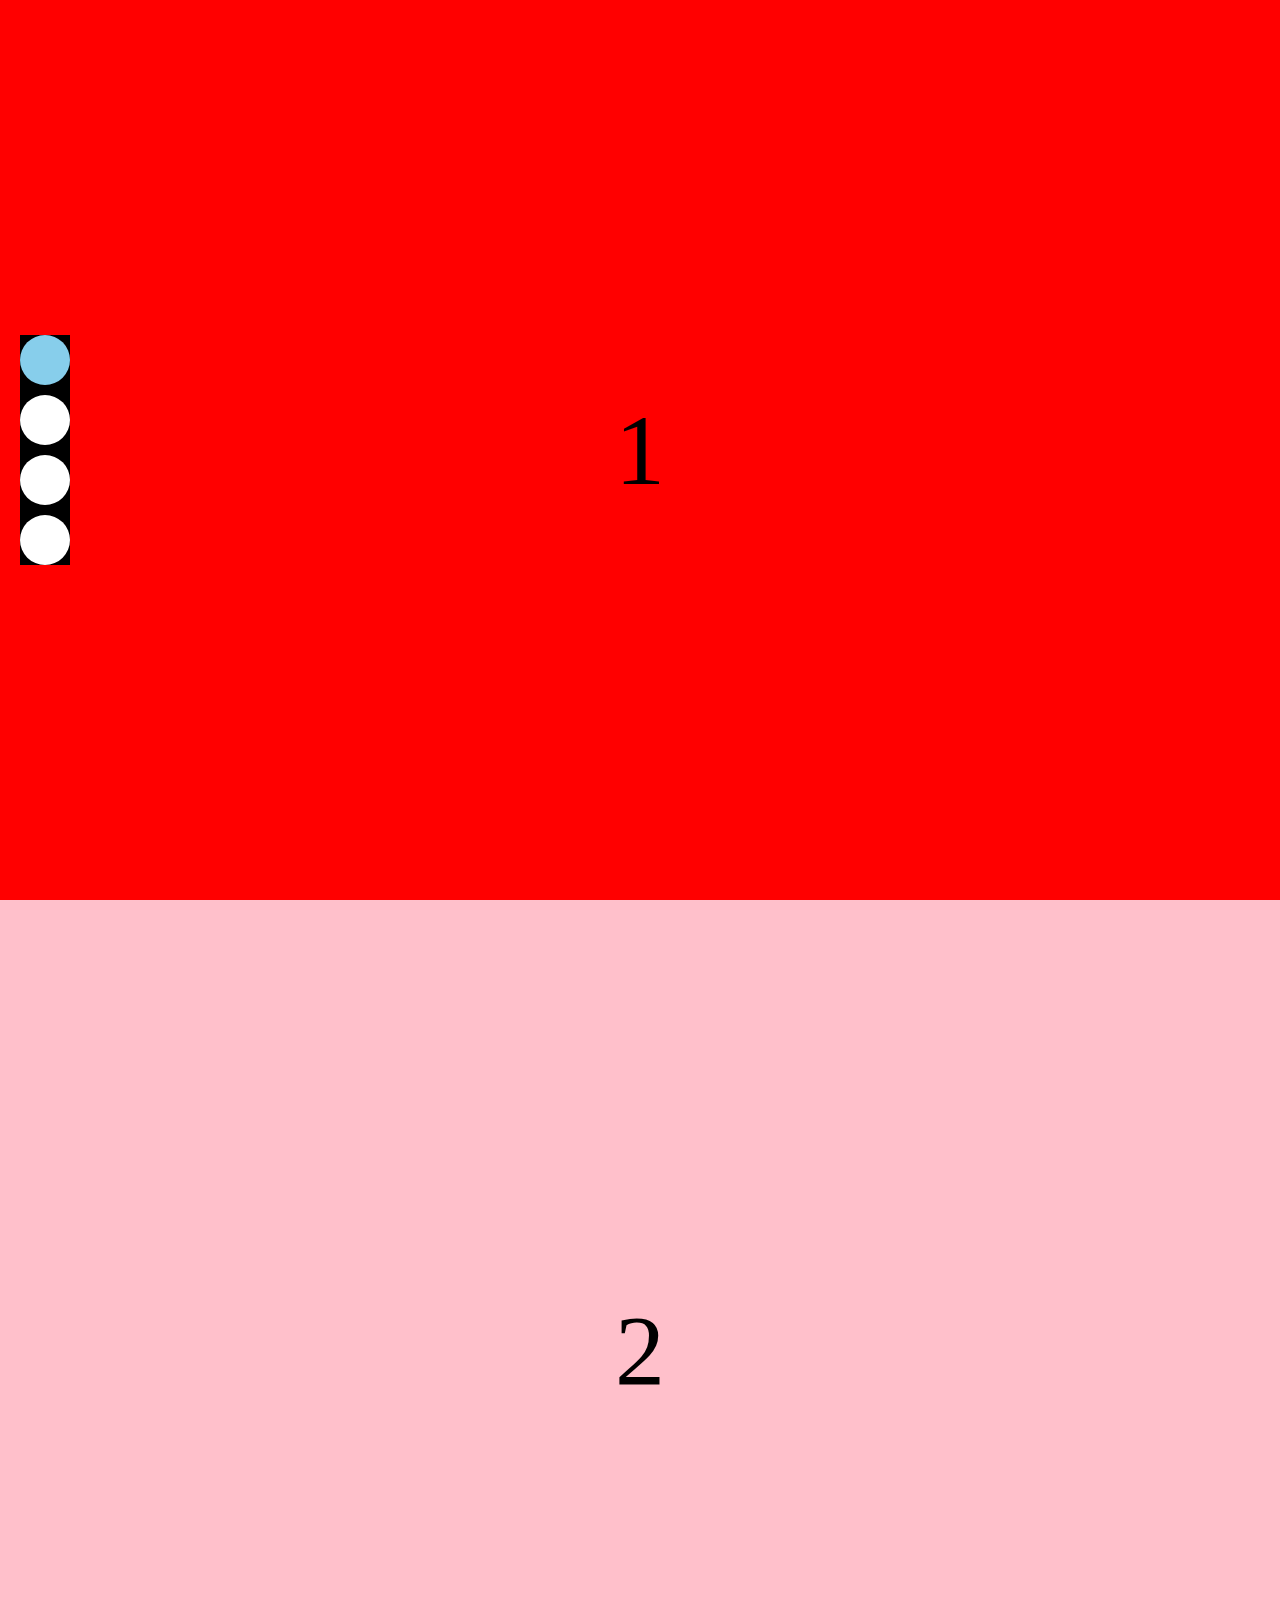
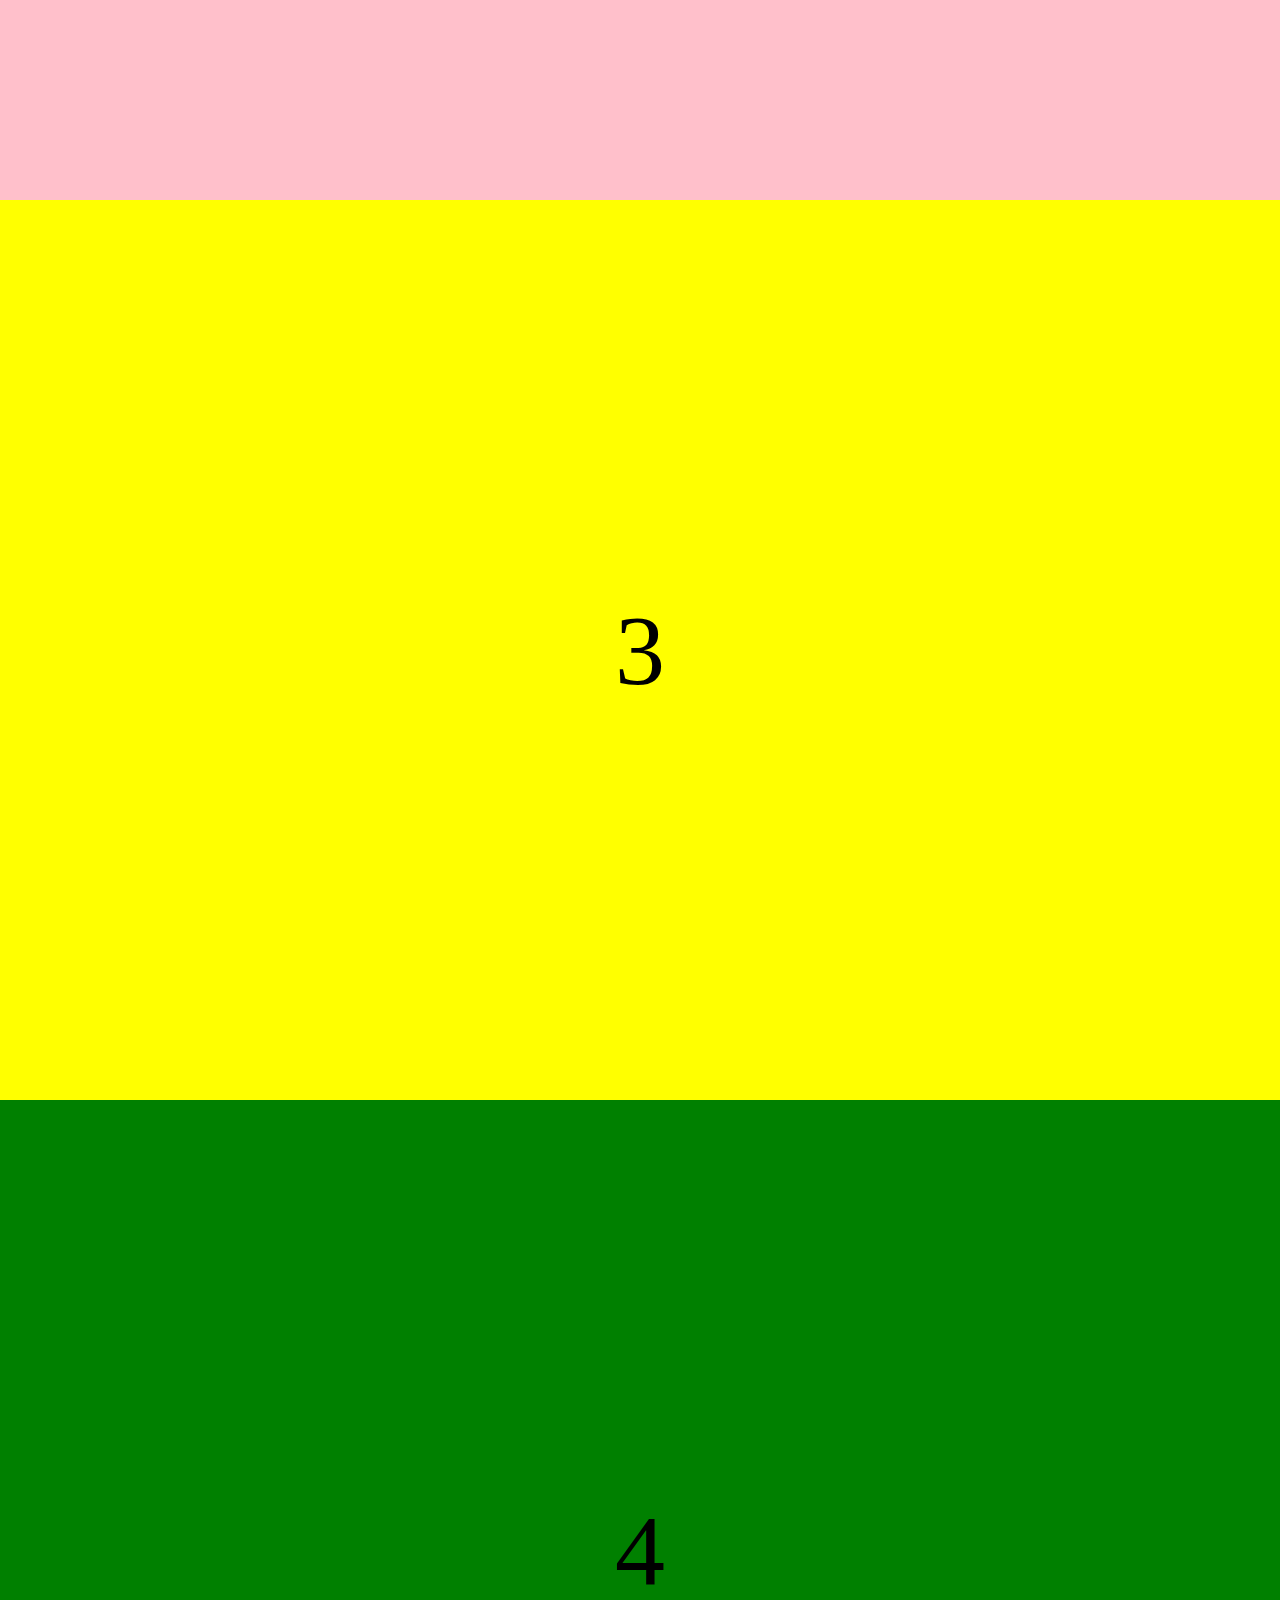
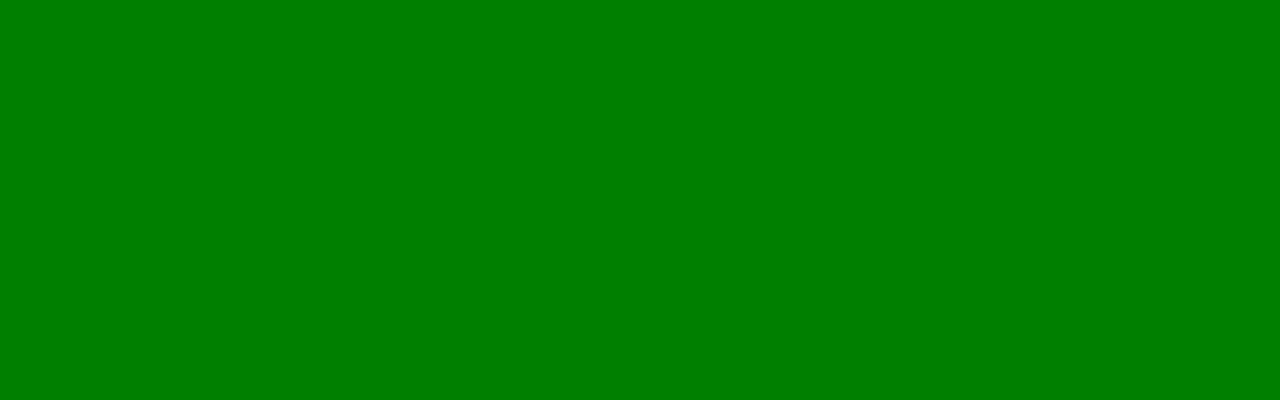
<file: 세로휠/세로휠.html>
<!DOCTYPE html>
<html lang="en">
<head>
    <meta charset="UTF-8">
    <meta http-equiv="X-UA-Compatible" content="IE=edge">
    <meta name="viewport" content="width=device-width, initial-scale=1.0">
    <title>Document</title>
    <!-- css문서를 script보다 먼저 연결 -->
    <link rel="stylesheet" href="./style.css" type="text/css">
    <!-- 제이쿼리 기본플러그인 항상 가장 첫번째 연결 -->
    <script src="./jquery-3.6.0.js"></script>
    <!-- 가속도 추가시 연결 -->
    <script src="./jquery-ui.min.js"></script>
    <!-- 마우스 휠을 내리거나 올릴 때 하나의 화면이 통으로 슬라이드 됨 -->
    <script src="./jquery.mousewheel.min.js"></script>
    <script src="./scroll_for.js"></script>
</head>
<body>
   <section data-page="0">1</section> 
   <section data-page="1">2</section>
   <section data-page="2">3</section> 
   <section data-page="3">4</section> 
   <!-- data-*속성
   =>작성자가 지정 가능한 속성(data-key="value")
   =>추후에 사용할 값을 미리 숨겨놓기 위해 사용
   =>html표준스펙에 위배되는 않는 표준속성 중 하나
   dataset이라는 객체를 따로 가지고 있음 -->
   <ul id="pagination">
       <li class="circle on"></li>
       <li class="circle"></li>
       <li class="circle"></li>
       <li class="circle"></li>
   </ul>
   <!-- 상단이동버튼 -->
   <a href="#" id="top_but">TOP</a>
</body>
</html>
</file>
<file: 청주대/1200.css>
@charset "utf-8";
@media all and (min-width:760px){
    /********** 공통영역 **********/
    body > div,header,section,nav,article,footer{
        width: 100%;
    }
    .width_align{
        width: 1200px;
        background-color: pink;
        margin: 0 auto;
    }
    /* float자식있을때 - 가상의 막내요소 만들기 */
    .width_align::after{
        content: "";
        display: block;
        clear: both;
    }
    /********** 팝업영역 **********/
    #pop_wrap{
        /* height: 100px; */
        background-color: blueviolet;
    }
    /* 선택버튼은 보여지지 않고 특성만 활용 */
    #x_box_input{
        display: none;
    }
    /* 보여지는 버튼 역할 */
    #x_box_label{
        width: 30px;
        height: 30px;
        text-align: center;
        line-height: 30px;
        font-weight: 900;
        background-color: lightsalmon;
        float: right;
    }
    #x_box_con{
        width: 100%;
        height: 70px;
        background-color:  lightsalmon;
        float: left;
        overflow: hidden;
        transition-duration: 1s;
    }
    /* checkbox가 체크되면 뒤에 있는 #x_box_con의 높이가 서서히 0처리
    후자선택자
    1)바로 뒤에 있는 객체 선택 - 선택자 + 선택자
    2)그냥 뒤에 있는 객체 선택 - 선택자 ~ 선택자*/
    #x_box_input:checked ~ #x_box_con{
        height: 0;
    }
    .arrow{
        width: 50px;
        height: 70px;
        text-align: center;
        line-height: 70px;
        font-size: 50px;
    }
    #list_wrap{
       width: calc(100% - 100px); 
       height: 70px;
       border: 1px solid black;
       box-sizing: border-box;
    }
    .arrow,#list_wrap,#list_wrap > li{
        float: left;
    }
    #list_wrap > li{
        width: 33.333%;
        height: 68px;
        border-right:1px solid black;
        box-sizing: border-box;
    }
    #list_wrap > li:last-child{
        border-right: 0;
    }

    /********** 본문영역 **********/
    #wrap{
        /* height: 2350px; */
        background-color: cadetblue;
    }
    /* header영역 */
    header{
        height: 100px;
        background-color: purple;
        /* 화면을 기준으로 위치 설정 */
        position: fixed;
        top: 150px;
        left: 0;
        z-index: 999;
    }
    /********** section영역 **********/
    section{
        /* height: 2250px; */
        background-color: seagreen;
    }
    /* nav영역 */
    #gnb{
        height: 50px;
        background-color: orangered;
    }
    #left_login{
        height: 50px;
        float: left;
        background-color: yellow;
    }
    /* 가상요소로 구분선 만들어주기 */
    #left_login > li:nth-child(2)::before,#left_login > li:nth-child(2)::after{
        content:"/";
        margin:0 5px;
    }
    #right_login{
        height: 50px;
        float: right;
        background-color: yellow;
        margin-right: 14px;
    }
    .skew_wrap{
        width: 150px;
        height: 50px;
        position: relative;
        top: 0;
        left: 0;
    }
    .skew_box,.skew_text{
        width: 100%;
        height: 100%;
        position: absolute;
        top: 0;
        left: 0;
    }
    .skew_box{
        border: 1px solid black;
        box-sizing: border-box;
        transform: skewX(-30deg);
    }
    #skew_box_1{
        background-color: yellowgreen;
    }
    #skew_box_2{
        background-color: red;
    }
    .skew_text{
        text-align: center;
    }
    .skew_text > a{
        color: black;
    }
    #gnb ul > li{
        float: left;
        line-height: 50px;
    }
    /* banner영역 */
    #banner_wrap{
        height: 400px;
        background-color: aqua;
    }
    /* #con_wrap_1영역 */
    #con_1_title{
        background-color: yellow;
        line-height: 50px;
        text-align: center;
    }
    .con_1_arrow{
        width: 50px;
        height: 50px;
        background-color: aquamarine;
        text-align: center;
        line-height: 50px;
        float: left;
    }
    #mask_wrap{
        width: calc(100% - 100px);
        height: 200px;
        background-color: blueviolet;
        float: left;
        overflow: hidden;
        position: relative;
        top: 0;
        left: 0;
    }
    #img_wrap{
        width: 200%;
        overflow: hidden;
        position: absolute;
        top: 0;
        left: 0;
        animation: move 5s alternate infinite linear;
    }
    @keyframes move{
        from{
            left:0;
        }
        to{
            left: -1100px;
        }
    }
    #img_wrap > li{
        width: calc(100% / 8);
        height: 200px;
        float: left;
        border: 1px solid black;
        box-sizing: border-box;
        text-align: center;
        line-height: 200px;
    }
    #but_wrap{
        width: 400px;
        height: 50px;
        background-color: yellow;
        float: left;/* 좌우 margin속성값 auto보다 더 정확한 명령 */
        margin:0 calc((100% - 400px) / 2);
    }
    #but_wrap > li{
        width: calc(100% / 8);
        height: 50px;
        border: 1px solid black;
        box-sizing: border-box;
        border-radius: 50%;
        float: left;
    }
    #bottom_con{
        width: 100%;
        height: 400px;
        background-color: lightsalmon;
        float: left;
    }
    #bottom_con > li{
        width: calc(100% / 4);
        height: 200px;
        border: 5px solid black;
        float: left;
        box-sizing: border-box;
    }
    #bottom_con > li:first-child{
        width: 50%;
    }
    #bottom_con > li:nth-last-child(3) > div{
        width: 100%;
        height: 50%;
        border: 2px solid blue;
        box-sizing: border-box;
    }
    /* #con_wrap_2영역 */
    #con_wrap_2{
        height: 100px;
        background-color: dodgerblue;
    }
    /* #con_wrap_3영역 */
    #con_wrap_3{
        /* height: 200px; */
        background-color: salmon;
        position: relative;
        top: 0;
        left: 0;
    }
    #con_3_right_box{
        width: 800px;
        height: 400px;
        background-color: lightseagreen;
        position: absolute;
        bottom: 0;
        right: 0;
    }
    #con_wrap_3 h2{
        width: 300px;
        line-height: 50px;
        text-align: center;
        background-color: aqua;
    }
    #con_3_list{
        width: 350px;
        height: 150px;
        background-color: blueviolet;
    }
    #con_3_list > li{
        width: 100%;
        height: calc(100% / 4);
        border-bottom: 1px solid black;
        box-sizing: border-box;
        text-align: center;
        line-height: calc((150px / 4) - 1px);
        /* =>line-height에 %값 지정시, font-size를 기준으로 함 */
    }
    /* #con_wrap_4영역 */
    #con_wrap_4{
        position: relative;
        top: 0;
        left: 0;
        overflow: hidden;
    }
    #con_4_left_box{
        width: 70%;
        /* height: 300px; */
        background-color: cadetblue;
        float: left;
    }
    #con_4_right_box{
        width: 30%;
        /* height: 300px; */
        background-color: teal;
        float: right;
    }
    #con_4_bottom_box{
        width: 1200px;
        height: 50px;
        background-color: violet;
        position: absolute;
        bottom: 0;
        left: 50%;
        transform: translateX(-50%);
        z-index: 9;
        border-top-left-radius: 20px;
        border-top-right-radius: 20px;
    }
    #con_4_in_left{
        width: 500px;
        height: 300px;
        background-color: burlywood;
        float: right;
        margin-right: 50px;
    }
    #con_4_in_right{
        width: 200px;
        height: 300px;
        background-color: gray;
        margin-left: 50px;
    }
    /********** footer영역 **********/
    footer{
        height: 100px;
        background-color: steelblue;
    }
}
</file>
<file: 청주대/m.css>
@charset "utf-8";
@media all and (max-width:759px){
    /********** 공통영역 **********/
    body > div,header,section,nav,article,footer{
        width: 100%;
    }
    .width_align{
        width: 100%;
        background-color: pink;
        margin: 0 auto;
    }
    /* float자식있을때 - 가상의 막내요소 만들기 */
    .width_align::after{
        content: "";
        display: block;
        clear: both;
    }
    /********** 팝업영역 **********/
    #pop_wrap{
        /* height: 100px; */
        background-color: blueviolet;
    }
    /* 선택버튼은 보여지지 않고 특성만 활용 */
    #x_box_input{
        display: none;
    }
    /* 보여지는 버튼 역할 */
    #x_box_label{
        width: 30px;
        height: 30px;
        text-align: center;
        line-height: 30px;
        font-weight: 900;
        background-color: lightsalmon;
        float: right;
    }
    #x_box_con{
        width: 100%;
        height: 70px;
        background-color:  lightsalmon;
        float: left;
        overflow: hidden;
        transition-duration: 1s;
    }
    /* checkbox가 체크되면 뒤에 있는 #x_box_con의 높이가 서서히 0처리
    후자선택자
    1)바로 뒤에 있는 객체 선택 - 선택자 + 선택자
    2)그냥 뒤에 있는 객체 선택 - 선택자 ~ 선택자*/
    #x_box_input:checked ~ #x_box_con{
        height: 0;
    }
    .arrow{
        width: 6.5%;
        /* 유동값 계산 공식
        객체/기준값=비율값*100 */
        /* 50/759=0.065*100 */
        height: 70px;
        text-align: center;
        line-height: 70px;
        font-size: 20px;
    }
    #list_wrap{
       width: calc(100% - (6.5% * 2)); 
       /* 100% - (6.5% * 2) */
       height: 70px;
       border: 1px solid black;
       box-sizing: border-box;
       overflow: hidden;
    }
    .arrow,#list_wrap,#list_wrap > li{
        float: left;
    }
    #list_wrap > li{
        width: 100%;
        height: 68px;
        border-right:1px solid black;
        box-sizing: border-box;
    }
    #list_wrap > li:last-child{
        border-right: 0;
    }

    /********** 본문영역 **********/
    #wrap{
        /* height: 2350px; */
        background-color: cadetblue;
    }
    /* header영역 */
    header{
        height: 100px;
        background-color: purple;
    }
    /********** section영역 **********/
    section{
        /* height: 2250px; */
        background-color: seagreen;
    }
    /* nav영역 */
    #gnb{
        display: none;
    }
    #left_login{
        height: 50px;
        float: left;
        background-color: yellow;
    }
    /* 가상요소로 구분선 만들어주기 */
    #left_login > li:nth-child(2)::before,#left_login > li:nth-child(2)::after{
        content:"/";
        margin:0 5px;
    }
    #right_login{
        height: 50px;
        float: right;
        background-color: yellow;
        margin-right: 14px;
    }
    .skew_wrap{
        width: 150px;
        height: 50px;
        position: relative;
        top: 0;
        left: 0;
    }
    .skew_box,.skew_text{
        width: 100%;
        height: 100%;
        position: absolute;
        top: 0;
        left: 0;
    }
    .skew_box{
        border: 1px solid black;
        box-sizing: border-box;
        transform: skewX(-30deg);
    }
    #skew_box_1{
        background-color: yellowgreen;
    }
    #skew_box_2{
        background-color: red;
    }
    .skew_text{
        text-align: center;
    }
    .skew_text > a{
        color: black;
    }
    #gnb ul > li{
        float: left;
        line-height: 50px;
    }
    /* banner영역 */
    #banner_wrap{
        display: none;
    }
    /* #con_wrap_1영역 */
    #con_1_title{
        background-color: yellow;
        line-height: 50px;
        text-align: center;
    }
    .con_1_arrow{
        width: calc((100% - 52.7%) / 2);
        height: 50px;
        background-color: aquamarine;
        text-align: center;
        line-height: 50px;
        float: left;
    }
    #mask_wrap{
        width: 52.7%;
        /* 400/759=0.527*100 */
        height: 200px;
        background-color: blueviolet;
        float: left;
        overflow: hidden;
        position: relative;
        top: 0;
        left: 0;
    }
    #img_wrap{
        width: 400%;
        overflow: hidden;
        position: absolute;
        top: 0;
        left: 0;
        animation: move 5s alternate infinite linear;
    }
    @keyframes move{
        from{
            left:0;
        }
        to{
            left: -300%;
        }
    }
    #img_wrap > li{
        width: calc(100% / 8);
        height: 200px;
        float: left;
        border: 1px solid black;
        box-sizing: border-box;
        text-align: center;
        line-height: 200px;
    }
    #but_wrap{
        width: 46.1%;
        /* 350/759=0.461*100 */
        background-color: yellow;
        float: left;/* 좌우 margin속성값 auto보다 더 정확한 명령 */
        margin:0 calc((100% - 46.1%) / 2);
    }
    #but_wrap > li{
        width: calc(100% / 8);
        /* height: 50px; */
        height: 0;
        padding-bottom: calc(100% / 8);
        border: 1px solid black;
        box-sizing: border-box;
        border-radius: 50%;
        float: left;
    }
    #bottom_con{
        width: 100%;
        background-color: lightsalmon;
        float: left;
    }
    #bottom_con > li{
        width: calc(100% / 2);
        height: 200px;
        border: 5px solid black;
        float: left;
        box-sizing: border-box;
    }
    #bottom_con > li:first-child{
        width: 100%;
    }
    #bottom_con > li:nth-last-child(3) > div{
        width: 100%;
        height: 50%;
        border: 2px solid blue;
        box-sizing: border-box;
    }
    /* #con_wrap_2영역 */
    #con_wrap_2{
        height: 100px;
        background-color: dodgerblue;
    }
    /* #con_wrap_3영역 */
    #con_wrap_3{
        /* height: 200px; */
        background-color: salmon;
        position: relative;
        top: 0;
        left: 0;
    }
    #con_3_right_box{
        width: 100%;
        height: 400px;
        background-color: lightseagreen;
    }
    #con_wrap_3 h2{
        width: 100%;
        line-height: 50px;
        background-color: aqua;
        padding: 0 15px;
        box-sizing: border-box;
    }
    #con_3_list{
        width: 100%;
        height: 150px;
        background-color: blueviolet;
    }
    #con_3_list > li{
        width: calc(100% / 4);
        height: 100%;
        border: 1px solid black;
        box-sizing: border-box;
        text-align: center;
        line-height: 150px;
        /* =>line-height에 %값 지정시, font-size를 기준으로 함 */
        float: left;
    }
    /* #con_wrap_4영역 */
    #con_wrap_4{
        position: relative;
        top: 0;
        left: 0;
        overflow: hidden;
    }
    #con_4_left_box{
        width: 100%;
        /* height: 300px; */
        background-color: cadetblue;
    }
    #con_4_right_box{
        width: 100%;
        /* height: 300px; */
        background-color: teal;
    }
    #con_4_bottom_box{
        width: 100%;
        height: 50px;
        background-color: violet;
        border-top-left-radius: 20px;
        border-top-right-radius: 20px;
    }
    #con_4_in_left{
        width: 100%;
        height: 300px;
        background-color: burlywood;
    }
    #con_4_in_right{
        width: 100%;
        height: 300px;
        background-color: gray;
    }
    /********** footer영역 **********/
    footer{
        height: 100px;
        background-color: steelblue;
    }
}
</file>
<file: 디자인하우스/디자인하우스/css/pc.css>
@charset "utf-8";
/* 최소크기 1440지정 */
@media all and (min-width:1440px){
    /********** 고정영역 **********/
    #logo,#join_box,#top_but{
        position: fixed;
        /* =>화면을 기준으로 위치 설정 */
        z-index: 999;
        /* background-color: aquamarine; */
    }
    #logo,#join_box{
        top:50px;
    }
    #logo{
        width: 80px;
        height: 90px;
        left: 50px;
    }
    #logo > a{
        display: block;
    }
    #logo > a, #logo img{
        width: 100%;
        height: 100%;
    }
    #join_box{
        height: 27px;
        font-size: 15px;
        /* =>폰트사이즈 미지정시
        브라우저상에서 16px지정  */
        font-weight: 100;
    }
    #join_box > a{
        display: block;
        height: 27px;
    }
    #join_box img{
        height: 27px;
    }
    #join_box span{
        margin-right: 10px;
    }
    #join_box span,#join_box img{
        vertical-align: middle;
        /* =>inline,inline-block형식태그가
        나란히 나왔을 경우 부모안에서
        세로 정렬값을 지정 */
    }   
    #join_box,#top_but{
        right:50px;
    }
    #top_but{
        width: 40px;
        height: 40px;
        display: block;
        border: 1px solid #666;
        border-radius: 50%;
        font-size: 12px;
        text-align: center;
        box-sizing: border-box;
        bottom: 50px;
        line-height: 38px;
        background-color: white;
    }
    /********** wrap영역 **********/
    /* #wrap 가로값 유동단위로 지정
    1.유동단위값
    1)% : 부모 기준 값
    2)vw : 기기의 가로 기준 값
    3)vh : 기기의 세로 기준 값
    2.유동값 계산식
    =>객체/기준값=비율값*100%,vw,vh */
    #wrap{
        /* width: 1440px; */
        width: 75.6%;
        /* 1440/1903=0.756*100 */
        /* background-color: gray; */
        margin: 50px auto;
    }
    /* 메인메뉴영역 */
    #gnb{
        width: 120px;
        /* height: 58px; */
        overflow: hidden;
        /* =>float자식 사용시 문제점 해결 */
        margin: 0 auto;
        /* background-color: blueviolet; */
    }
    #gnb > li{
        width: 6px;
        height: 23px;
        background-color: #999;
        float: left;
        margin:calc((58px - 23px) / 2) 7px;
        border-radius: 3px;
        cursor: pointer;
        /* =>마우스 커서모양 포인터형태 바꾸기 */
    }
    #gnb > li:first-child{
        height: 58px;
        background-color: #333;
        margin: 0 7px;
    }
    #gnb > li:hover{
        height: 58px;
        margin:0 7px;
        transition-duration: 1s;
    }
    /* 타이틀영역 */
    #main_title{
        font-size: 30px;
        font-weight: 400;
        text-align: center;
        color: #484848;
        margin:80px 0;
    }
    /* 컨텐츠영역 */
    #con_wrap{
        /* width: 1248px; */
        width: 86.6%;
        /* 1248/1440=0.866*100 */
        /* height: 700px; */
        /* background-color: coral; */
        overflow: hidden;
        margin: 0 auto;
        position: relative;
        top: 0;
        left: 0;
        padding-bottom: 94px;
        /* #more의 높이값44px+50px */
    }
    /* 한줄에 4개의 원,필요한 여백갯수 3개 */
    .out_box{
        /* %단위값 지정시 가로세로지정하기 - 유동적인 크기*/
        width: calc((100% - 3%) / 4);
        height:0;
        padding-bottom: calc((100% - 3%) / 4);
        /* =>%단위값으로 크기지정시
        width,padding-bottom은 부모의
        가로를 기준으로 크기설정 */
        /* 한쪽여백설정 */
        margin-right: 1%;
        margin-bottom: 1%;
        float: left;
        overflow: hidden;
        perspective: 1000px;
        transform-style: preserve-3d;
        border-radius: 50%;
        position: relative;
        top: 0;
        left: 0;
    }
    /* 4,8번째 원의 오른쪽 여백제거 */
    .out_box:nth-child(4n){
        margin-right: 0;
    }
    /* 아래줄 4개의 원 margin-bottom제거 */
    .out_box.f_b-box{
        margin-bottom: 0;
    }
    .out_box > div{
        width: 100%;
        height: 100%;
        /* 부모의 padding여백도 영역으로 인식 시키기 */
        position: absolute;
        top: 0;
        left: 0;
        border-radius: 50%;
        overflow: hidden;
        transition-duration: 0.5s;
        /* =>변환시간설정-부드러운 변환 */
    }
    /* 동전돌리기 - 한면만 있는 동그라미 */
    .rotateBox{
        transform: rotateY(0);
    }
    .out_box:hover > .rotateBox{
        transform: rotateY(180deg);
    }
    /* 동전돌리기 - 양면이 있는 동그라미 */
    /* 뒷면 - 투명하고 Y축으로 180도 회전된 상태 */
    .b_box{
        opacity: 0;
        transform: rotateY(180deg);
    }
    /* 앞면 - 불투명하고 Y축으로 0 */
    .f_box{
        opacity: 1;
        transform: rotateY(0);
    }
    .f_b-box:hover .b_box{
        opacity: 1;
        transform: translateY(0);
    }
    .f_b-box:hover .f_box{
        opacity: 0;
        transform: rotateY(180deg);
    }
    .out_box a,.out_box img{
        width: 100%;
        height: 100%;
    }
    .out_box a{
        display: block;
    }
    .out_box a > span{
        /* 객체의 정확한 사이즈를 모르거나
        바뀔 수 있을 때, 부모나 어떤 객체 안에서
        가로세로 중앙정렬하고 싶을 때 */
        position: absolute;
        top: 50%;
        left: 50%;
        transform: translate(-50%,-50%);
        color: white;
        font-size: 30px;
        font-weight: 300;
        display: block;
        text-align: center;
    }
    .out_box a > span > span{
        display: block;
        line-height: 1.7;
    }
    .title{
        font-size: 24px;
        font-weight: 500;
    }
    .artist{
        font-size: 14px;
        color: yellow;
    }
    .date{
        font-size: 14px;
    }
    #more{
        width: 44px;
        height: 44px;
        outline: 0;
        border: 1px solid #999;
        box-sizing: border-box;
        border-radius: 50%;
        font-size: 40px;
        font-family: 'Noto Sans KR', sans-serif;
        font-weight: 300;
        text-align: center;
        line-height: 41px;
        background-color: #fff;
        cursor: pointer;
        position: absolute;
        bottom: 0;
        left: 50%;
        transform: translateX(-50%);
        color: #8c8c8c;
    }
    /* footer영역 */
    footer{
        padding: 100px 0 50px 0;
        text-align: center;
    }
    #bottom_logo{
        width: 70px;
        height: 50px;
        margin: 0 auto;
    }
    #bottom_logo a{
        display: block;
    }
    #bottom_logo a,#bottom_logo img{
        width: 100%;
        height: 100%;
    }
    #copy_box{
        margin: 20px 0;
        line-height: 1.7;
        /* 행간설정
        =>단위없이 숫자만 지정하는 경우
        태그 설정된 폰트사이즈*숫자
        =>배수값으로 설정가능 */
        color:#757575;
    }
    #copy_box > small{
        font-size: 12px;
        /* =>사용자들이 잘 읽을 수 있는 가장 작은 폰트 크기 */
    }
    #sns_box{
        width: 72px;
        /* height: 26px; */
        overflow: hidden;
        margin: 0 auto;
        /* background-color: aqua; */
    }
    #sns_box > li{
        width: 26px;
        height: 26px;
        border-radius: 50%;
    }
    #sns_l{
        float: left;
    }
    #sns_r{
        float: right;
    }
    #sns_box > li a{
        display: block;
    }
    #sns_box > li a,#sns_box > li img{
        width: 100%;
        height: 100%;
    }
}
</file>
<file: 디자인하우스/디자인하우스/css/laptop.css>
@charset "utf-8";
/* 최대크기 1439 ~ 최소크기1000*/
@media all and (max-width:1439px) and (min-width:1000px){
    /********** 고정영역 **********/
    #logo,#join_box,#top_but{
        position: fixed;
        /* =>화면을 기준으로 위치 설정 */
        z-index: 999;
        /* background-color: aquamarine; */
    }
    #logo,#join_box{
        top:50px;
    }
    #logo{
        width: 80px;
        height: 90px;
        left: 50px;
    }
    #logo > a{
        display: block;
    }
    #logo > a, #logo img{
        width: 100%;
        height: 100%;
    }
    #join_box{
        height: 27px;
        font-size: 15px;
        /* =>폰트사이즈 미지정시
        브라우저상에서 16px지정  */
        font-weight: 100;
    }
    #join_box > a{
        display: block;
        height: 27px;
    }
    #join_box img{
        height: 27px;
    }
    #join_box span{
        margin-right: 10px;
    }
    #join_box span,#join_box img{
        vertical-align: middle;
        /* =>inline,inline-block형식태그가
        나란히 나왔을 경우 부모안에서
        세로 정렬값을 지정 */
    }   
    #join_box,#top_but{
        right:50px;
    }
    #top_but{
        width: 40px;
        height: 40px;
        display: block;
        border: 1px solid #666;
        border-radius: 50%;
        font-size: 12px;
        text-align: center;
        box-sizing: border-box;
        bottom: 50px;
        line-height: 38px;
        background-color: white;
    }
    /********** wrap영역 **********/
    /* #wrap 가로값 유동단위로 지정
    1.유동단위값
    1)% : 부모 기준 값
    2)vw : 기기의 가로 기준 값
    3)vh : 기기의 세로 기준 값
    2.유동값 계산식
    =>객체/기준값=비율값*100%,vw,vh */
    #wrap{
        /* width: 1440px; */
        width: 75.6%;
        /* 1440/1903=0.756*100 */
        /* background-color: gray; */
        margin: 50px auto;
    }
    /* 메인메뉴영역 */
    #gnb{
        width: 120px;
        /* height: 58px; */
        overflow: hidden;
        /* =>float자식 사용시 문제점 해결 */
        margin: 0 auto;
        /* background-color: blueviolet; */
    }
    #gnb > li{
        width: 6px;
        height: 23px;
        background-color: #999;
        float: left;
        margin:calc((58px - 23px) / 2) 7px;
        border-radius: 3px;
        cursor: pointer;
        /* =>마우스 커서모양 포인터형태 바꾸기 */
    }
    #gnb > li:first-child{
        height: 58px;
        background-color: #333;
        margin: 0 7px;
    }
    #gnb > li:hover{
        height: 58px;
        margin:0 7px;
        transition-duration: 1s;
    }
    /* 타이틀영역 */
    #main_title{
        font-size: 30px;
        font-weight: 400;
        text-align: center;
        color: #484848;
        margin:80px 0;
    }
    /* 컨텐츠영역 */
    #con_wrap{
        /* width: 1248px; */
        width: 86.6%;
        /* 1248/1440=0.866*100 */
        /* height: 700px; */
        /* background-color: coral; */
        overflow: hidden;
        margin: 0 auto;
        position: relative;
        top: 0;
        left: 0;
        padding-bottom: 94px;
        /* #more의 높이값44px+50px */
    }
    /* 한줄에 3개의 원,필요한 여백갯수 2개 */
    .out_box{
        /* %단위값 지정시 가로세로지정하기 - 유동적인 크기*/
        width: calc((100% - 2%) / 3);
        height:0;
        padding-bottom: calc((100% - 2%) / 3);
        /* =>%단위값으로 크기지정시
        width,padding-bottom은 부모의
        가로를 기준으로 크기설정 */
        /* 한쪽여백설정 */
        margin-right: 1%;
        margin-bottom: 1%;
        float: left;
        overflow: hidden;
        perspective: 1000px;
        transform-style: preserve-3d;
        border-radius: 50%;
        position: relative;
        top: 0;
        left: 0;
    }
    /* 3,6번째 원의 오른쪽 여백제거 */
    .out_box:nth-child(3n){
        margin-right: 0;
    }
    /* 가장 아래줄의 2개의 원 margin-bottom제거 */
    /* :nth-last-child(숫자) - 형제자매요소들의 순번을 뒤에서 카운트 
    :nth-last-of-type(숫자) - 같은 유형의 형제자매요소들의 순번을 뒤에서 카운트*/
    .out_box:nth-last-of-type(1),.out_box:nth-last-of-type(2){
        margin-bottom: 0;
    }
    .out_box > div{
        width: 100%;
        height: 100%;
        /* 부모의 padding여백도 영역으로 인식 시키기 */
        position: absolute;
        top: 0;
        left: 0;
        border-radius: 50%;
        overflow: hidden;
        transition-duration: 0.5s;
        /* =>변환시간설정-부드러운 변환 */
    }
    /* 동전돌리기 - 한면만 있는 동그라미 */
    .rotateBox{
        transform: rotateY(0);
    }
    .out_box:hover > .rotateBox{
        transform: rotateY(180deg);
    }
    /* 동전돌리기 - 양면이 있는 동그라미 */
    /* 뒷면 - 투명하고 Y축으로 180도 회전된 상태 */
    .b_box{
        opacity: 0;
        transform: rotateY(180deg);
    }
    /* 앞면 - 불투명하고 Y축으로 0 */
    .f_box{
        opacity: 1;
        transform: rotateY(0);
    }
    .f_b-box:hover .b_box{
        opacity: 1;
        transform: translateY(0);
    }
    .f_b-box:hover .f_box{
        opacity: 0;
        transform: rotateY(180deg);
    }
    .out_box a,.out_box img{
        width: 100%;
        height: 100%;
    }
    .out_box a{
        display: block;
    }
    .out_box a > span{
        /* 객체의 정확한 사이즈를 모르거나
        바뀔 수 있을 때, 부모나 어떤 객체 안에서
        가로세로 중앙정렬하고 싶을 때 */
        position: absolute;
        top: 50%;
        left: 50%;
        transform: translate(-50%,-50%);
        color: white;
        font-size: 30px;
        font-weight: 300;
        display: block;
        text-align: center;
    }
    .out_box a > span > span{
        display: block;
        line-height: 1.7;
    }
    .title{
        font-size: 24px;
        font-weight: 500;
    }
    .artist{
        font-size: 14px;
        color: yellow;
    }
    .date{
        font-size: 14px;
    }
    #more{
        width: 44px;
        height: 44px;
        outline: 0;
        border: 1px solid #999;
        box-sizing: border-box;
        border-radius: 50%;
        font-size: 40px;
        font-family: 'Noto Sans KR', sans-serif;
        font-weight: 300;
        text-align: center;
        line-height: 41px;
        background-color: #fff;
        cursor: pointer;
        position: absolute;
        bottom: 0;
        left: 50%;
        transform: translateX(-50%);
        color: #8c8c8c;
    }
    /* footer영역 */
    footer{
        padding: 100px 0 50px 0;
        text-align: center;
    }
    #bottom_logo{
        width: 70px;
        height: 50px;
        margin: 0 auto;
    }
    #bottom_logo a{
        display: block;
    }
    #bottom_logo a,#bottom_logo img{
        width: 100%;
        height: 100%;
    }
    #copy_box{
        margin: 20px 0;
        line-height: 1.7;
        /* 행간설정
        =>단위없이 숫자만 지정하는 경우
        태그 설정된 폰트사이즈*숫자
        =>배수값으로 설정가능 */
        color:#757575;
    }
    #copy_box > small{
        font-size: 12px;
        /* =>사용자들이 잘 읽을 수 있는 가장 작은 폰트 크기 */
    }
    #sns_box{
        width: 72px;
        /* height: 26px; */
        overflow: hidden;
        margin: 0 auto;
        /* background-color: aqua; */
    }
    #sns_box > li{
        width: 26px;
        height: 26px;
        border-radius: 50%;
    }
    #sns_l{
        float: left;
    }
    #sns_r{
        float: right;
    }
    #sns_box > li a{
        display: block;
    }
    #sns_box > li a,#sns_box > li img{
        width: 100%;
        height: 100%;
    }
}
</file>
<file: 디자인하우스/디자인하우스/css/laptop-size.css>
@charset "utf-8";
/* 최대크기 999 ~ 최소크기960*/
@media all and (max-width:999px) and (min-width:960px){
    /********** 고정영역 **********/
    #logo,#join_box,#top_but{
        position: fixed;
        /* =>화면을 기준으로 위치 설정 */
        z-index: 999;
        /* background-color: aquamarine; */
    }
    #logo,#join_box{
        top:50px;
    }
    #logo{
        width: 80px;
        height: 90px;
        left: 50px;
    }
    #logo > a{
        display: block;
    }
    #logo > a, #logo img{
        width: 100%;
        height: 100%;
    }
    #join_box{
        height: 27px;
        font-size: 15px;
        /* =>폰트사이즈 미지정시
        브라우저상에서 16px지정  */
        font-weight: 100;
    }
    #join_box > a{
        display: block;
        height: 27px;
    }
    #join_box img{
        height: 27px;
    }
    #join_box span{
        margin-right: 10px;
    }
    #join_box span,#join_box img{
        vertical-align: middle;
        /* =>inline,inline-block형식태그가
        나란히 나왔을 경우 부모안에서
        세로 정렬값을 지정 */
    }   
    #join_box,#top_but{
        right:50px;
    }
    #top_but{
        width: 40px;
        height: 40px;
        display: block;
        border: 1px solid #666;
        border-radius: 50%;
        font-size: 12px;
        text-align: center;
        box-sizing: border-box;
        bottom: 50px;
        line-height: 38px;
        background-color: white;
    }
    /********** wrap영역 **********/
    /* #wrap 가로값 유동단위로 지정
    1.유동단위값
    1)% : 부모 기준 값
    2)vw : 기기의 가로 기준 값
    3)vh : 기기의 세로 기준 값
    2.유동값 계산식
    =>객체/기준값=비율값*100%,vw,vh */
    #wrap{
        /* width: 960px; */
        width: 96%;
        /* 960/999=0.96*100 */
        /* background-color: gray; */
        margin: 50px auto;
    }
    /* 메인메뉴영역 */
    #gnb{
        width: 120px;
        /* height: 58px; */
        overflow: hidden;
        /* =>float자식 사용시 문제점 해결 */
        margin: 0 auto;
        /* background-color: blueviolet; */
    }
    #gnb > li{
        width: 6px;
        height: 23px;
        background-color: #999;
        float: left;
        margin:calc((58px - 23px) / 2) 7px;
        border-radius: 3px;
        cursor: pointer;
        /* =>마우스 커서모양 포인터형태 바꾸기 */
    }
    #gnb > li:first-child{
        height: 58px;
        background-color: #333;
        margin: 0 7px;
    }
    #gnb > li:hover{
        height: 58px;
        margin:0 7px;
        transition-duration: 1s;
    }
    /* 타이틀영역 */
    #main_title{
        font-size: 30px;
        font-weight: 400;
        text-align: center;
        color: #484848;
        margin:80px 0;
    }
    /* 컨텐츠영역 */
    #con_wrap{
        /* width: 900px; */
        width: 93.7%;
        /* 900/960=0.937*100 */
        /* height: 700px; */
        /* background-color: coral; */
        overflow: hidden;
        margin: 0 auto;
        position: relative;
        top: 0;
        left: 0;
        padding-bottom: 94px;
        /* #more의 높이값44px+50px */
    }
    /* 한줄에 3개의 원,필요한 여백갯수 2개 */
    .out_box{
        /* %단위값 지정시 가로세로지정하기 - 유동적인 크기*/
        width: calc((100% - 2%) / 3);
        height:0;
        padding-bottom: calc((100% - 2%) / 3);
        /* =>%단위값으로 크기지정시
        width,padding-bottom은 부모의
        가로를 기준으로 크기설정 */
        /* 한쪽여백설정 */
        margin-right: 1%;
        margin-bottom: 1%;
        float: left;
        overflow: hidden;
        perspective: 1000px;
        transform-style: preserve-3d;
        border-radius: 50%;
        position: relative;
        top: 0;
        left: 0;
    }
    /* 3,6번째 원의 오른쪽 여백제거 */
    .out_box:nth-child(3n){
        margin-right: 0;
    }
    /* 가장 아래줄의 2개의 원 margin-bottom제거 */
    /* :nth-last-child(숫자) - 형제자매요소들의 순번을 뒤에서 카운트 
    :nth-last-of-type(숫자) - 같은 유형의 형제자매요소들의 순번을 뒤에서 카운트*/
    .out_box:nth-last-of-type(1),.out_box:nth-last-of-type(2){
        margin-bottom: 0;
    }
    .out_box > div{
        width: 100%;
        height: 100%;
        /* 부모의 padding여백도 영역으로 인식 시키기 */
        position: absolute;
        top: 0;
        left: 0;
        border-radius: 50%;
        overflow: hidden;
        transition-duration: 0.5s;
        /* =>변환시간설정-부드러운 변환 */
    }
    /* 동전돌리기 - 한면만 있는 동그라미 */
    .rotateBox{
        transform: rotateY(0);
    }
    .out_box:hover > .rotateBox{
        transform: rotateY(180deg);
    }
    /* 동전돌리기 - 양면이 있는 동그라미 */
    /* 뒷면 - 투명하고 Y축으로 180도 회전된 상태 */
    .b_box{
        opacity: 0;
        transform: rotateY(180deg);
    }
    /* 앞면 - 불투명하고 Y축으로 0 */
    .f_box{
        opacity: 1;
        transform: rotateY(0);
    }
    .f_b-box:hover .b_box{
        opacity: 1;
        transform: translateY(0);
    }
    .f_b-box:hover .f_box{
        opacity: 0;
        transform: rotateY(180deg);
    }
    .out_box a,.out_box img{
        width: 100%;
        height: 100%;
    }
    .out_box a{
        display: block;
    }
    .out_box a > span{
        /* 객체의 정확한 사이즈를 모르거나
        바뀔 수 있을 때, 부모나 어떤 객체 안에서
        가로세로 중앙정렬하고 싶을 때 */
        position: absolute;
        top: 50%;
        left: 50%;
        transform: translate(-50%,-50%);
        color: white;
        font-size: 30px;
        font-weight: 300;
        display: block;
        text-align: center;
    }
    .out_box a > span > span{
        display: block;
        line-height: 1.7;
    }
    .title{
        font-size: 24px;
        font-weight: 500;
    }
    .artist{
        font-size: 14px;
        color: yellow;
    }
    .date{
        font-size: 14px;
    }
    #more{
        width: 44px;
        height: 44px;
        outline: 0;
        border: 1px solid #999;
        box-sizing: border-box;
        border-radius: 50%;
        font-size: 40px;
        font-family: 'Noto Sans KR', sans-serif;
        font-weight: 300;
        text-align: center;
        line-height: 41px;
        background-color: #fff;
        cursor: pointer;
        position: absolute;
        bottom: 0;
        left: 50%;
        transform: translateX(-50%);
        color: #8c8c8c;
    }
    /* footer영역 */
    footer{
        padding: 100px 0 50px 0;
        text-align: center;
    }
    #bottom_logo{
        width: 70px;
        height: 50px;
        margin: 0 auto;
    }
    #bottom_logo a{
        display: block;
    }
    #bottom_logo a,#bottom_logo img{
        width: 100%;
        height: 100%;
    }
    #copy_box{
        margin: 20px 0;
        line-height: 1.7;
        /* 행간설정
        =>단위없이 숫자만 지정하는 경우
        태그 설정된 폰트사이즈*숫자
        =>배수값으로 설정가능 */
        color:#757575;
    }
    #copy_box > small{
        font-size: 12px;
        /* =>사용자들이 잘 읽을 수 있는 가장 작은 폰트 크기 */
    }
    #sns_box{
        width: 72px;
        /* height: 26px; */
        overflow: hidden;
        margin: 0 auto;
        /* background-color: aqua; */
    }
    #sns_box > li{
        width: 26px;
        height: 26px;
        border-radius: 50%;
    }
    #sns_l{
        float: left;
    }
    #sns_r{
        float: right;
    }
    #sns_box > li a{
        display: block;
    }
    #sns_box > li a,#sns_box > li img{
        width: 100%;
        height: 100%;
    }
}
</file>
<file: 디자인하우스/디자인하우스/css/tab.css>
@charset "utf-8";
/* 최대크기 959 ~ 최소크기760*/
@media all and (max-width:959px) and (min-width:760px){
    /********** 고정영역 **********/
    #logo,#join_box,#top_but{
        position: fixed;
        /* =>화면을 기준으로 위치 설정 */
        z-index: 999;
        /* background-color: aquamarine; */
    }
    #logo,#join_box{
        top:50px;
    }
    #logo{
        width: 80px;
        height: 90px;
        left: 50px;
    }
    #logo > a{
        display: block;
    }
    #logo > a, #logo img{
        width: 100%;
        height: 100%;
    }
    #join_box{
        height: 27px;
        font-size: 15px;
        /* =>폰트사이즈 미지정시
        브라우저상에서 16px지정  */
        font-weight: 100;
    }
    #join_box > a{
        display: block;
        height: 27px;
    }
    #join_box img{
        height: 27px;
    }
    #join_box span{
        margin-right: 10px;
    }
    #join_box span,#join_box img{
        vertical-align: middle;
        /* =>inline,inline-block형식태그가
        나란히 나왔을 경우 부모안에서
        세로 정렬값을 지정 */
    }   
    #join_box,#top_but{
        right:50px;
    }
    #top_but{
        width: 40px;
        height: 40px;
        display: block;
        border: 1px solid #666;
        border-radius: 50%;
        font-size: 12px;
        text-align: center;
        box-sizing: border-box;
        bottom: 50px;
        line-height: 38px;
        background-color: white;
    }
    /********** wrap영역 **********/
    /* #wrap 가로값 유동단위로 지정
    1.유동단위값
    1)% : 부모 기준 값
    2)vw : 기기의 가로 기준 값
    3)vh : 기기의 세로 기준 값
    2.유동값 계산식
    =>객체/기준값=비율값*100%,vw,vh */
    #wrap{
        width: 100%;
        /* background-color: gray; */
        padding: 50px 15px 0 15px;
        box-sizing: border-box;
    }
    /* 메인메뉴영역 */
    #gnb{
        width: 120px;
        /* height: 58px; */
        overflow: hidden;
        /* =>float자식 사용시 문제점 해결 */
        margin: 0 auto;
        /* background-color: blueviolet; */
    }
    #gnb > li{
        width: 6px;
        height: 23px;
        background-color: #999;
        float: left;
        margin:calc((58px - 23px) / 2) 7px;
        border-radius: 3px;
        cursor: pointer;
        /* =>마우스 커서모양 포인터형태 바꾸기 */
    }
    #gnb > li:first-child{
        height: 58px;
        background-color: #333;
        margin: 0 7px;
    }
    #gnb > li:hover{
        height: 58px;
        margin:0 7px;
        transition-duration: 1s;
    }
    /* 타이틀영역 */
    #main_title{
        font-size: 30px;
        font-weight: 400;
        text-align: center;
        color: #484848;
        margin:80px 0;
    }
    /* 컨텐츠영역 */
    #con_wrap{
        width: 100%;
        /* background-color: coral; */
        overflow: hidden;
        margin: 0 auto;
        position: relative;
        top: 0;
        left: 0;
        padding-bottom: 94px;
        /* #more의 높이값44px+50px */
    }
    /* 한줄에 2개의 원,필요한 여백갯수 1개 */
    .out_box{
        /* %단위값 지정시 가로세로지정하기 - 유동적인 크기*/
        width: calc((100% - 1%) / 2);
        height:0;
        padding-bottom: calc((100% - 1%) / 2);
        /* =>%단위값으로 크기지정시
        width,padding-bottom은 부모의
        가로를 기준으로 크기설정 */
        /* 한쪽여백설정 */
        margin-right: 1%;
        margin-bottom: 1%;
        float: left;
        overflow: hidden;
        perspective: 1000px;
        transform-style: preserve-3d;
        border-radius: 50%;
        position: relative;
        top: 0;
        left: 0;
    }
    /* 2,4,6번째 원의 오른쪽 여백제거 
    odd : 홀수
    even : 짝수*/
    .out_box:nth-child(even){
        margin-right: 0;
    }
    /* 거가장 아래줄의 2개의 원 margin-bottom제 */
    /* :nth-last-child(숫자) - 형제자매요소들의 순번을 뒤에서 카운트 
    :nth-last-of-type(숫자) - 같은 유형의 형제자매요소들의 순번을 뒤에서 카운트*/
    .out_box:nth-last-of-type(1),.out_box:nth-last-of-type(2){
        margin-bottom: 0;
    }
    .out_box > div{
        width: 100%;
        height: 100%;
        /* 부모의 padding여백도 영역으로 인식 시키기 */
        position: absolute;
        top: 0;
        left: 0;
        border-radius: 50%;
        overflow: hidden;
        transition-duration: 0.5s;
        /* =>변환시간설정-부드러운 변환 */
    }
    /* 동전돌리기 - 한면만 있는 동그라미 */
    .rotateBox{
        transform: rotateY(0);
    }
    .out_box:hover > .rotateBox{
        transform: rotateY(180deg);
    }
    /* 동전돌리기 - 양면이 있는 동그라미 */
    /* 뒷면 - 투명하고 Y축으로 180도 회전된 상태 */
    .b_box{
        opacity: 0;
        transform: rotateY(180deg);
    }
    /* 앞면 - 불투명하고 Y축으로 0 */
    .f_box{
        opacity: 1;
        transform: rotateY(0);
    }
    .f_b-box:hover .b_box{
        opacity: 1;
        transform: translateY(0);
    }
    .f_b-box:hover .f_box{
        opacity: 0;
        transform: rotateY(180deg);
    }
    .out_box a,.out_box img{
        width: 100%;
        height: 100%;
    }
    .out_box a{
        display: block;
    }
    .out_box a > span{
        /* 객체의 정확한 사이즈를 모르거나
        바뀔 수 있을 때, 부모나 어떤 객체 안에서
        가로세로 중앙정렬하고 싶을 때 */
        position: absolute;
        top: 50%;
        left: 50%;
        transform: translate(-50%,-50%);
        color: white;
        font-size: 30px;
        font-weight: 300;
        display: block;
        text-align: center;
    }
    .out_box a > span > span{
        display: block;
        line-height: 1.7;
    }
    .title{
        font-size: 24px;
        font-weight: 500;
    }
    .artist{
        font-size: 14px;
        color: yellow;
    }
    .date{
        font-size: 14px;
    }
    #more{
        width: 44px;
        height: 44px;
        outline: 0;
        border: 1px solid #999;
        box-sizing: border-box;
        border-radius: 50%;
        font-size: 40px;
        font-family: 'Noto Sans KR', sans-serif;
        font-weight: 300;
        text-align: center;
        line-height: 41px;
        background-color: #fff;
        cursor: pointer;
        position: absolute;
        bottom: 0;
        left: 50%;
        transform: translateX(-50%);
        color: #8c8c8c;
    }
    /* footer영역 */
    footer{
        padding: 100px 0 50px 0;
        text-align: center;
    }
    #bottom_logo{
        width: 70px;
        height: 50px;
        margin: 0 auto;
    }
    #bottom_logo a{
        display: block;
    }
    #bottom_logo a,#bottom_logo img{
        width: 100%;
        height: 100%;
    }
    #copy_box{
        margin: 20px 0;
        line-height: 1.7;
        /* 행간설정
        =>단위없이 숫자만 지정하는 경우
        태그 설정된 폰트사이즈*숫자
        =>배수값으로 설정가능 */
        color:#757575;
    }
    #copy_box > small{
        font-size: 12px;
        /* =>사용자들이 잘 읽을 수 있는 가장 작은 폰트 크기 */
    }
    #sns_box{
        width: 72px;
        /* height: 26px; */
        overflow: hidden;
        margin: 0 auto;
        /* background-color: aqua; */
    }
    #sns_box > li{
        width: 26px;
        height: 26px;
        border-radius: 50%;
    }
    #sns_l{
        float: left;
    }
    #sns_r{
        float: right;
    }
    #sns_box > li a{
        display: block;
    }
    #sns_box > li a,#sns_box > li img{
        width: 100%;
        height: 100%;
    }
}
</file>
<file: 디자인하우스/디자인하우스/css/m.css>
@charset "utf-8";
/* 최대크기 759 */
@media all and (max-width:759px){
    /********** 고정영역 **********/
    #logo,#join_box,#top_but{
        position: fixed;
        /* =>화면을 기준으로 위치 설정 */
        z-index: 999;
        /* background-color: aquamarine; */
    }
    #logo,#join_box{
        top:20px;
    }
    #logo{
        width: 40px;
        height: 45px;
        left: 20px;
    }
    #logo > a{
        display: block;
    }
    #logo > a, #logo img{
        width: 100%;
        height: 100%;
    }
    #join_box{
        height: 27px;
        font-size: 15px;
        /* =>폰트사이즈 미지정시
        브라우저상에서 16px지정  */
        font-weight: 100;
    }
    #join_box > a{
        display: block;
        height: 27px;
    }
    #join_box img{
        height: 27px;
    }
    #join_box span{
        margin-right: 10px;
    }
    #join_box span,#join_box img{
        vertical-align: middle;
        /* =>inline,inline-block형식태그가
        나란히 나왔을 경우 부모안에서
        세로 정렬값을 지정 */
    }   
    #join_box,#top_but{
        right:20px;
    }
    #top_but{
        width: 40px;
        height: 40px;
        display: block;
        border: 1px solid #666;
        border-radius: 50%;
        font-size: 12px;
        text-align: center;
        box-sizing: border-box;
        bottom: 50px;
        line-height: 38px;
        background-color: white;
    }
    /********** wrap영역 **********/
    /* #wrap 가로값 유동단위로 지정
    1.유동단위값
    1)% : 부모 기준 값
    2)vw : 기기의 가로 기준 값
    3)vh : 기기의 세로 기준 값
    2.유동값 계산식
    =>객체/기준값=비율값*100%,vw,vh */
    #wrap{
        width: 100%;
        /* background-color: gray; */
        padding: 20px 15px 0 15px;
        box-sizing: border-box;
    }
    /* 메인메뉴영역 */
    #gnb{
        width: 102px;
        /* height: 58px; */
        overflow: hidden;
        /* =>float자식 사용시 문제점 해결 */
        margin: 0 auto;
        /* background-color: blueviolet; */
    }
    #gnb > li{
        width: 3px;
        height: 12px;
        background-color: #999;
        float: left;
        margin:calc((30px - 12px) / 2) 7px;
        border-radius: 1.5px;
        cursor: pointer;
        /* =>마우스 커서모양 포인터형태 바꾸기 */
    }
    #gnb > li:first-child{
        height: 30px;
        background-color: #333;
        margin: 0 7px;
    }
    #gnb > li:hover{
        height: 30px;
        margin:0 7px;
        transition-duration: 1s;
    }
    /* 타이틀영역 */
    #main_title{
        font-size: 30px;
        font-weight: 400;
        text-align: center;
        color: #484848;
        margin:80px 0;
    }
    /* 컨텐츠영역 */
    #con_wrap{
        width: 100%;
        /* background-color: coral; */
        overflow: hidden;
        margin: 0 auto;
        position: relative;
        top: 0;
        left: 0;
        padding-bottom: 94px;
        /* #more의 높이값44px+50px */
    }
    /* 한줄에 1개의 원*/
    .out_box{
        /* %단위값 지정시 가로세로지정하기 - 유동적인 크기*/
        width:100%;
        height:0;
        padding-bottom: 100%;
        /* =>%단위값으로 크기지정시
        width,padding-bottom은 부모의
        가로를 기준으로 크기설정 */
        margin-bottom: 1%;
        float: left;
        overflow: hidden;
        perspective: 1000px;
        transform-style: preserve-3d;
        border-radius: 50%;
        position: relative;
        top: 0;
        left: 0;
    }
    /* 가장 아래줄의 원 margin-bottom제거*/
    /* :nth-last-child(숫자) - 형제자매요소들의 순번을 뒤에서 카운트 
    :nth-last-of-type(숫자) - 같은 유형의 형제자매요소들의 순번을 뒤에서 카운트*/
    .out_box:nth-last-of-type(1){
        margin-bottom: 0;
    }
    .out_box > div{
        width: 100%;
        height: 100%;
        /* 부모의 padding여백도 영역으로 인식 시키기 */
        position: absolute;
        top: 0;
        left: 0;
        border-radius: 50%;
        overflow: hidden;
        transition-duration: 0.5s;
        /* =>변환시간설정-부드러운 변환 */
    }
    /* 동전돌리기 - 한면만 있는 동그라미 */
    .rotateBox{
        transform: rotateY(0);
    }
    .out_box:hover > .rotateBox{
        transform: rotateY(180deg);
    }
    /* 동전돌리기 - 양면이 있는 동그라미 */
    /* 뒷면 - 투명하고 Y축으로 180도 회전된 상태 */
    .b_box{
        opacity: 0;
        transform: rotateY(180deg);
    }
    /* 앞면 - 불투명하고 Y축으로 0 */
    .f_box{
        opacity: 1;
        transform: rotateY(0);
    }
    .f_b-box:hover .b_box{
        opacity: 1;
        transform: translateY(0);
    }
    .f_b-box:hover .f_box{
        opacity: 0;
        transform: rotateY(180deg);
    }
    .out_box a,.out_box img{
        width: 100%;
        height: 100%;
    }
    .out_box a{
        display: block;
    }
    .out_box a > span{
        /* 객체의 정확한 사이즈를 모르거나
        바뀔 수 있을 때, 부모나 어떤 객체 안에서
        가로세로 중앙정렬하고 싶을 때 */
        position: absolute;
        top: 50%;
        left: 50%;
        transform: translate(-50%,-50%);
        color: white;
        font-size: 30px;
        font-weight: 300;
        display: block;
        text-align: center;
    }
    .out_box a > span > span{
        display: block;
        line-height: 1.7;
    }
    .title{
        font-size: 24px;
        font-weight: 500;
    }
    .artist{
        font-size: 14px;
        color: yellow;
    }
    .date{
        font-size: 14px;
    }
    #more{
        width: 44px;
        height: 44px;
        outline: 0;
        border: 1px solid #999;
        box-sizing: border-box;
        border-radius: 50%;
        font-size: 40px;
        font-family: 'Noto Sans KR', sans-serif;
        font-weight: 300;
        text-align: center;
        line-height: 41px;
        background-color: #fff;
        cursor: pointer;
        position: absolute;
        bottom: 0;
        left: 50%;
        transform: translateX(-50%);
        color: #8c8c8c;
    }
    /* footer영역 */
    footer{
        padding: 100px 0 50px 0;
        text-align: center;
    }
    #bottom_logo{
        width: 40px;
        height: 29px;
        margin: 0 auto;
    }
    #bottom_logo a{
        display: block;
    }
    #bottom_logo a,#bottom_logo img{
        width: 100%;
        height: 100%;
    }
    #copy_box{
        margin: 20px 0;
        line-height: 1.5;
        /* 행간설정
        =>단위없이 숫자만 지정하는 경우
        태그 설정된 폰트사이즈*숫자
        =>배수값으로 설정가능 */
        color:#757575;
        /* word-break 글이 길어질 때 줄바꿈 어떻게 할지 지정
        1) break-all : 문자 단위로 줄바꿈
        2) keep-all : 단어 단위로 줄바꿈*/
        word-break: keep-all;
    }
    #copy_box > small{
        font-size: 12px;
        /* =>사용자들이 잘 읽을 수 있는 가장 작은 폰트 크기 */
        margin-top: 10px;
        display: block;
    }
    #sns_box{
        width: 72px;
        /* height: 26px; */
        overflow: hidden;
        margin: 0 auto;
        /* background-color: aqua; */
    }
    #sns_box > li{
        width: 26px;
        height: 26px;
        border-radius: 50%;
    }
    #sns_l{
        float: left;
    }
    #sns_r{
        float: right;
    }
    #sns_box > li a{
        display: block;
    }
    #sns_box > li a,#sns_box > li img{
        width: 100%;
        height: 100%;
    }
}
</file>
<file: 세로휠/style.css>
@charset "utf-8";
*{
    margin: 0;
    padding: 0;
}
ul,ol,li{
    list-style: none;
}
a{
    text-decoration: none;
}
img{
    border: 0;
}
#pagination{
    width: 50px;
    background-color: black;
    position: fixed;
    left: 20px;
    top: 50%;
    transform: translateY(-50%);
    z-index: 9;
}
.circle{
    width: 100%;
    height: 50px;
    border-radius: 50%;
    background-color: white;
    margin-bottom: 10px;
    transition-duration: 1.5s;
}
.circle:last-child{
    margin-bottom: 0;
}
.circle.on{
    background-color: skyblue;
}
section{
    width: 100%;
    font-size: 100px;
    display: flex;
    justify-content: center;
    align-items: center;
}
#top_but{
    width: 100px;
    height: 100px;
    border-radius: 50%;
    background-color: black;
    position: fixed;
    right: 50px;
    bottom: 50px;
    z-index: 999;
    font-size: 20px;
    color: #fff;
    display: flex;
    justify-content: center;
    align-items: center;
    opacity: 0;
    transition-duration: 0.5s;
}
#top_but.show{
    opacity: 1;
}
</file>
